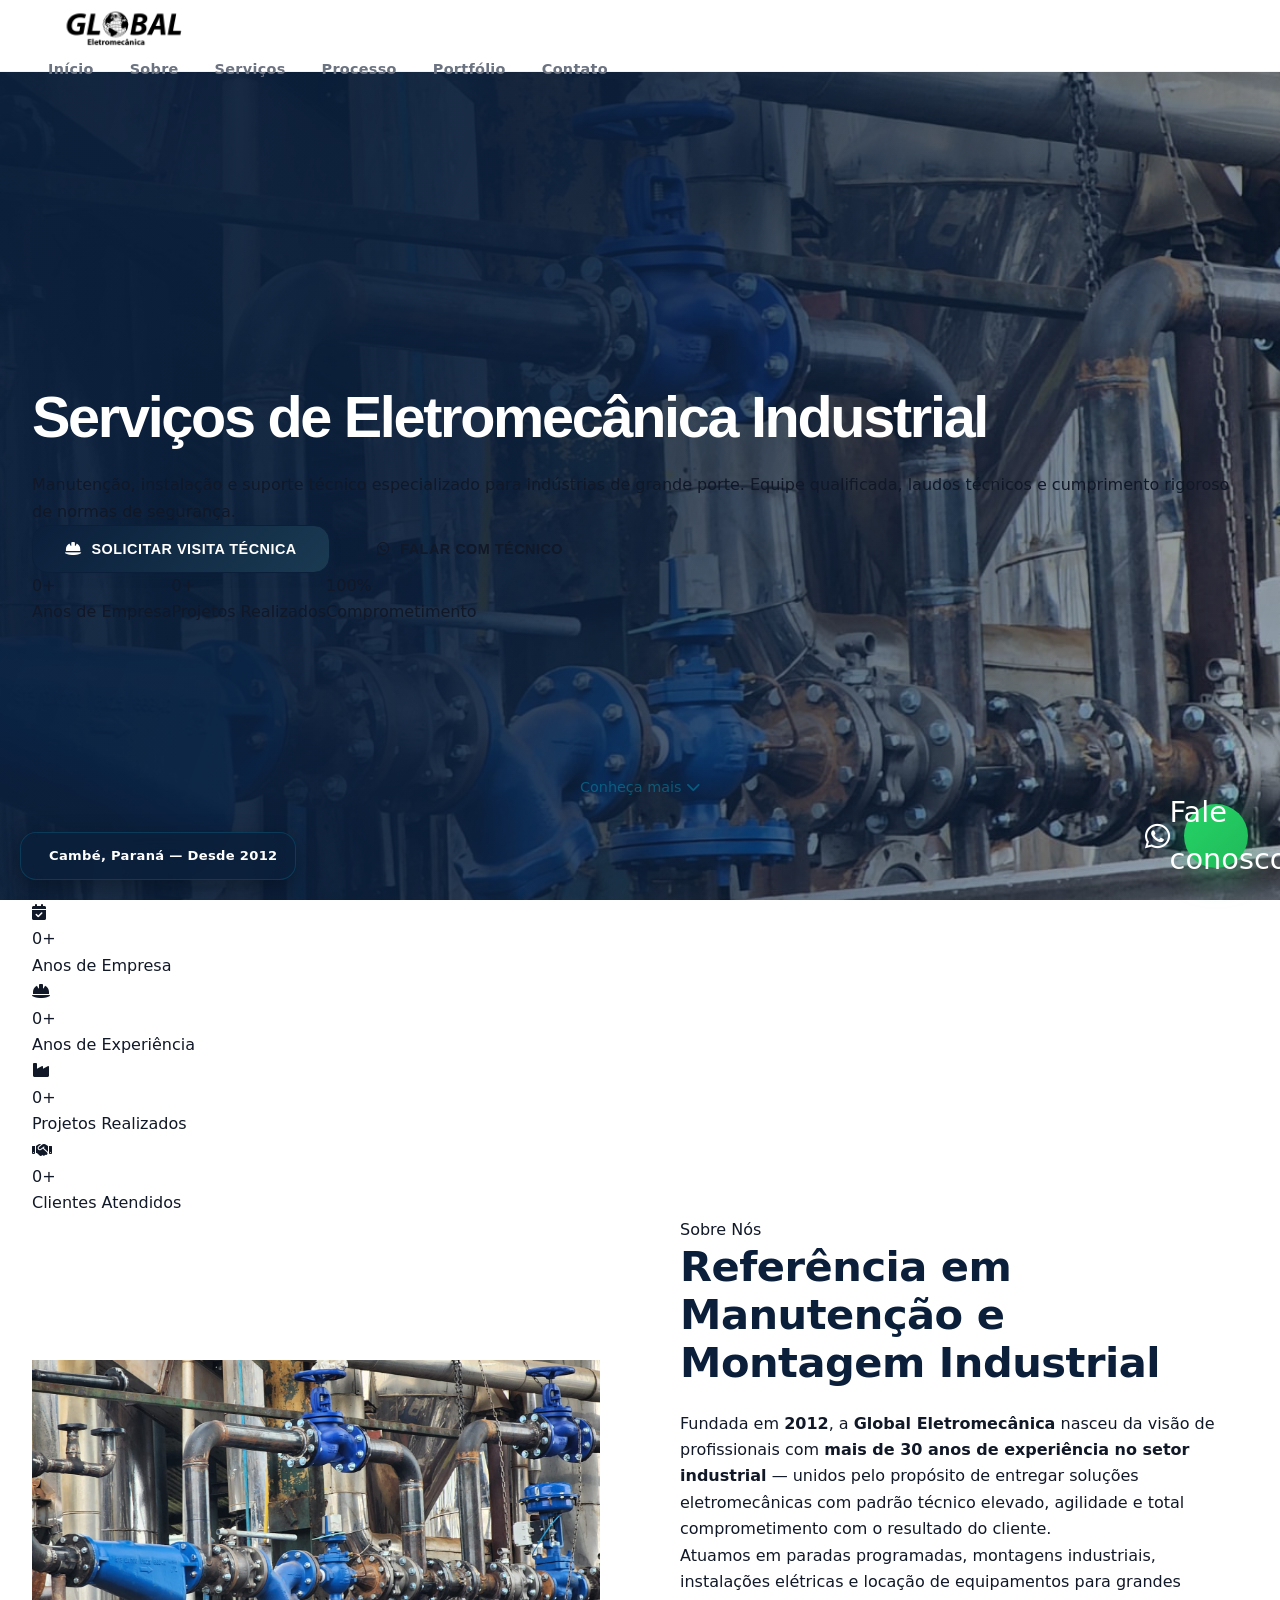
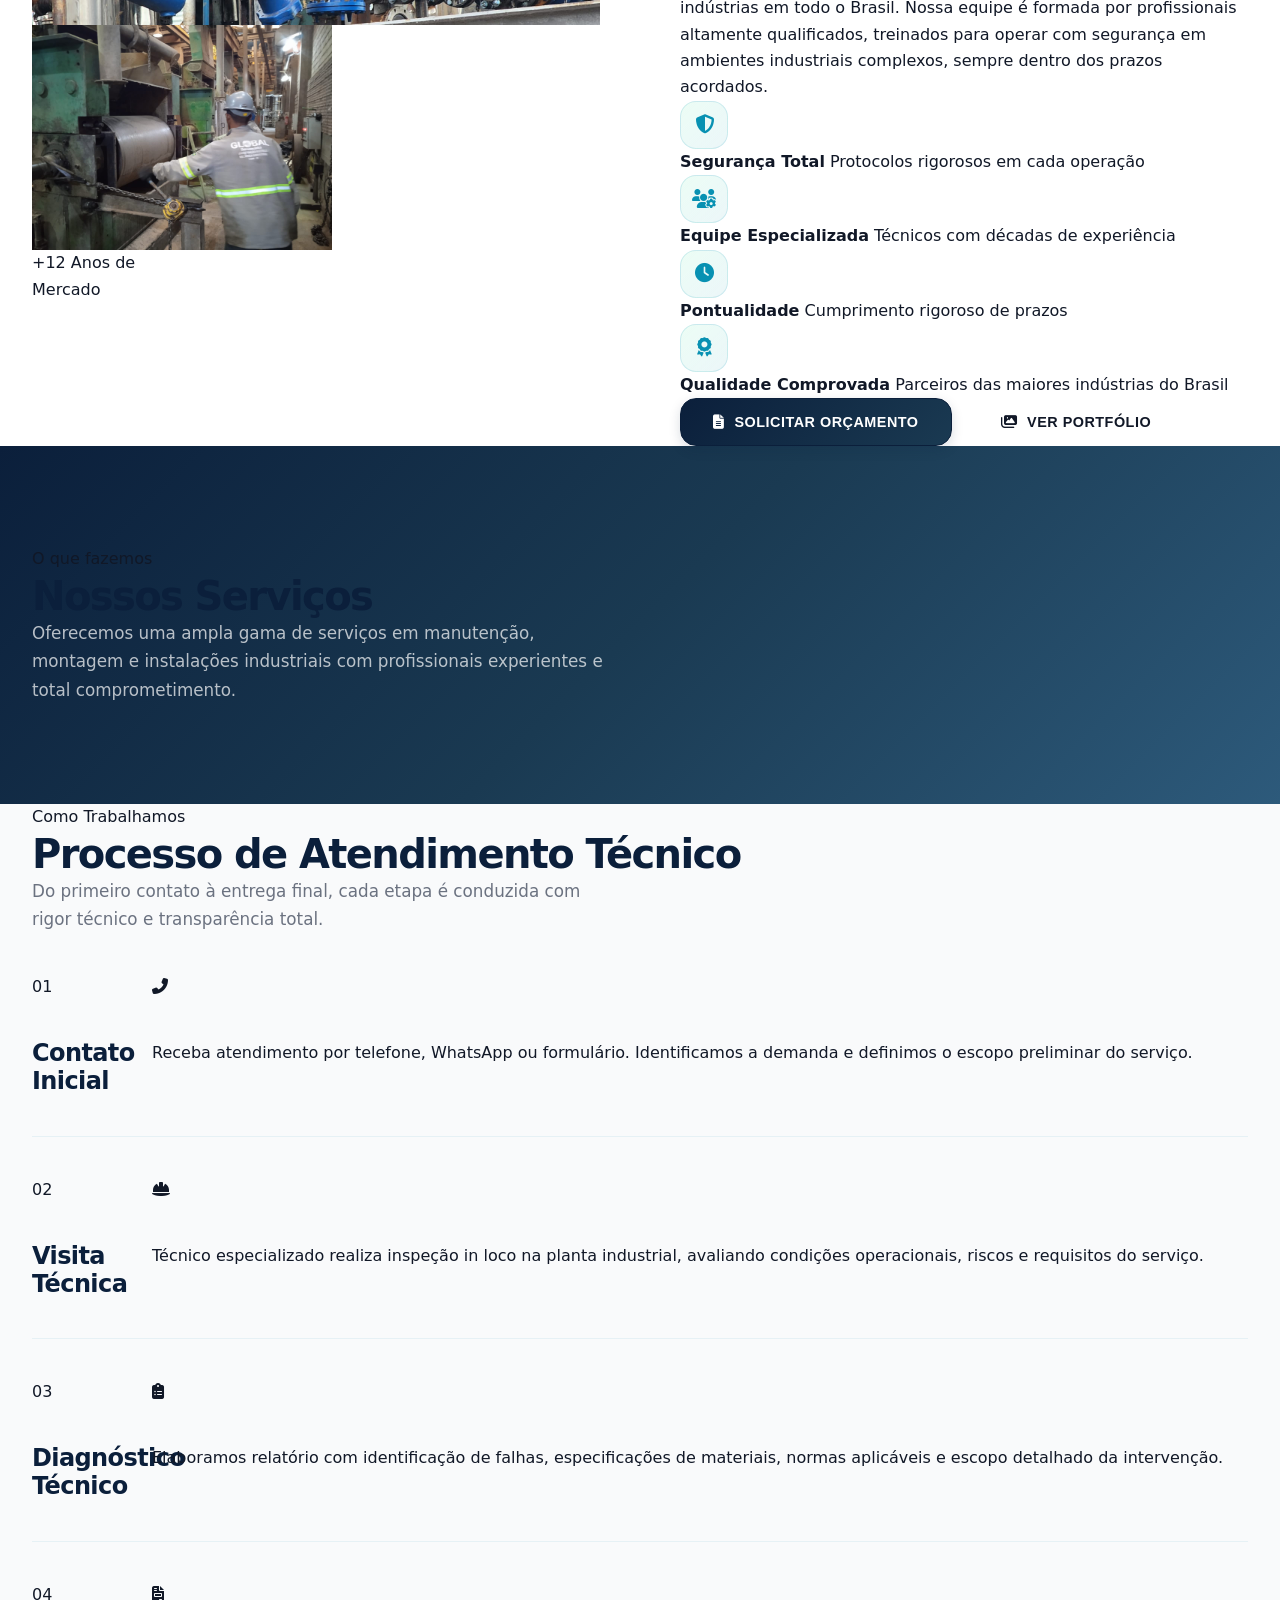
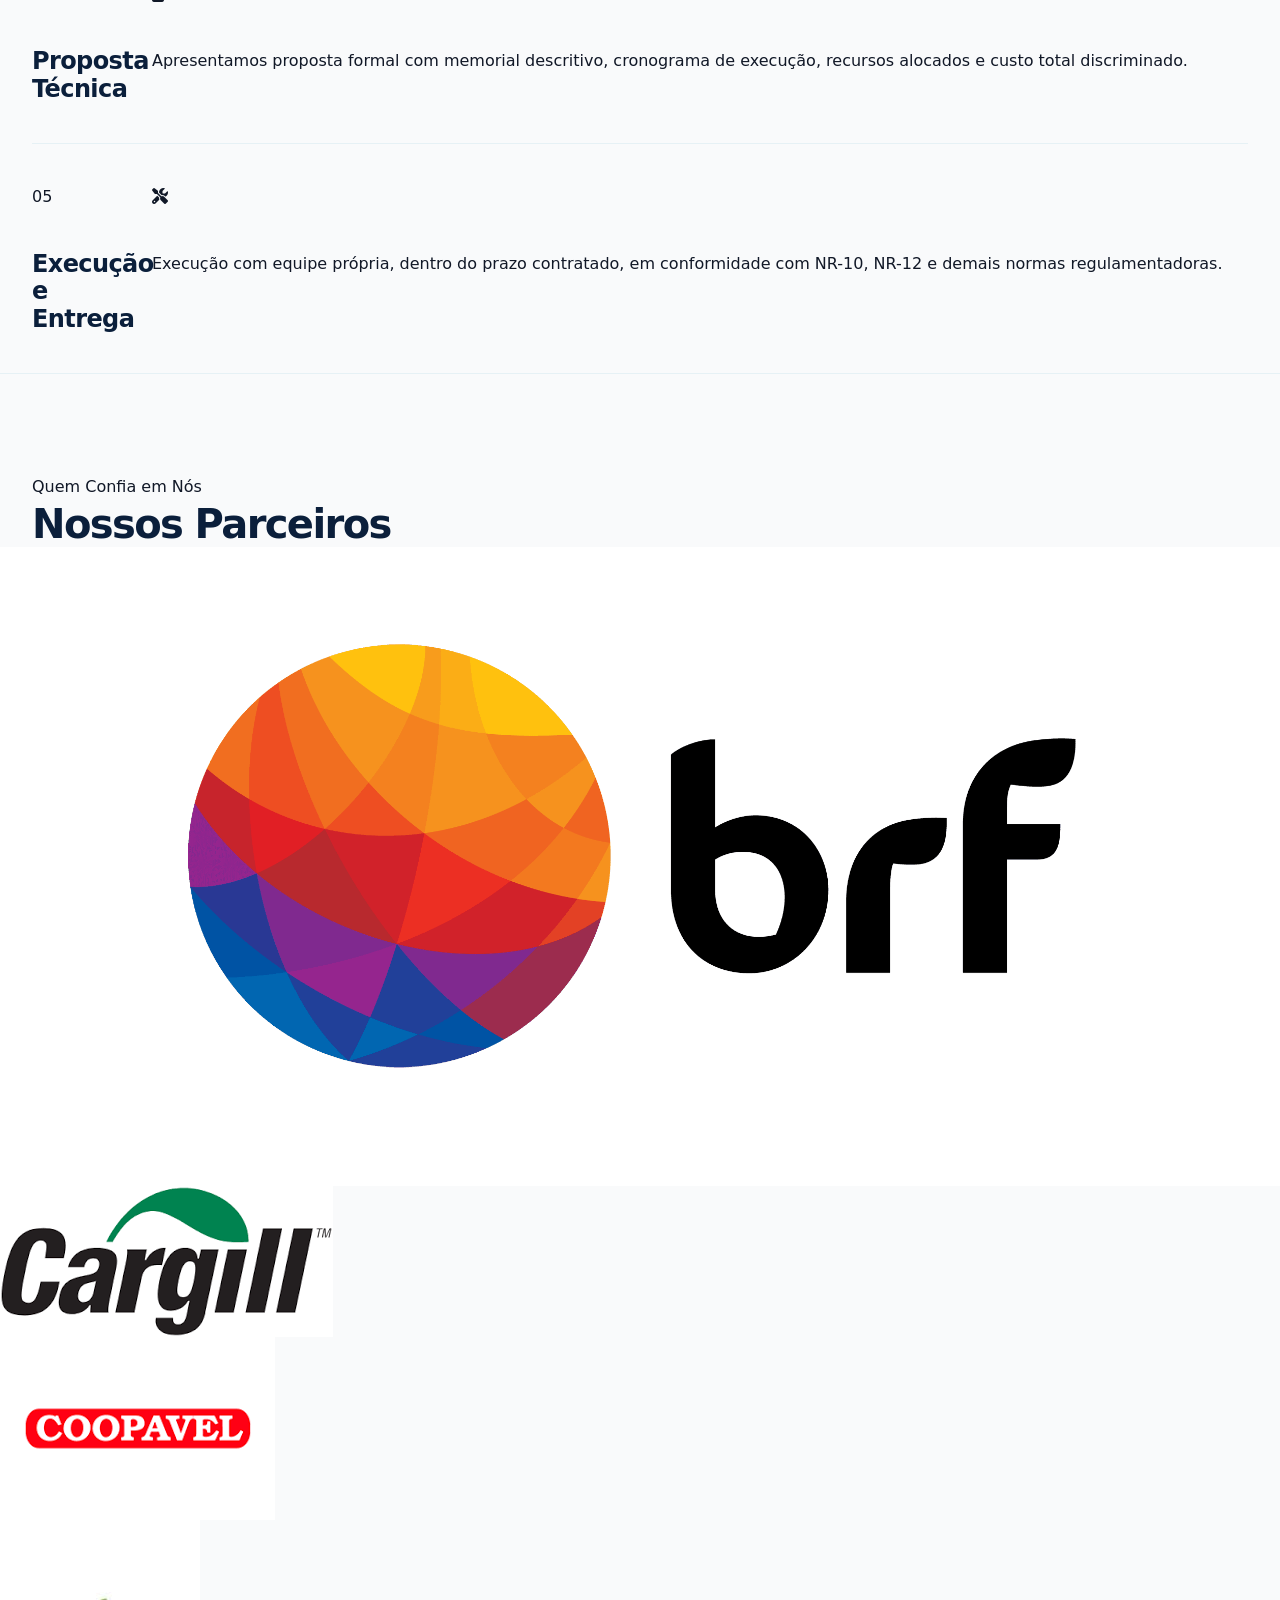
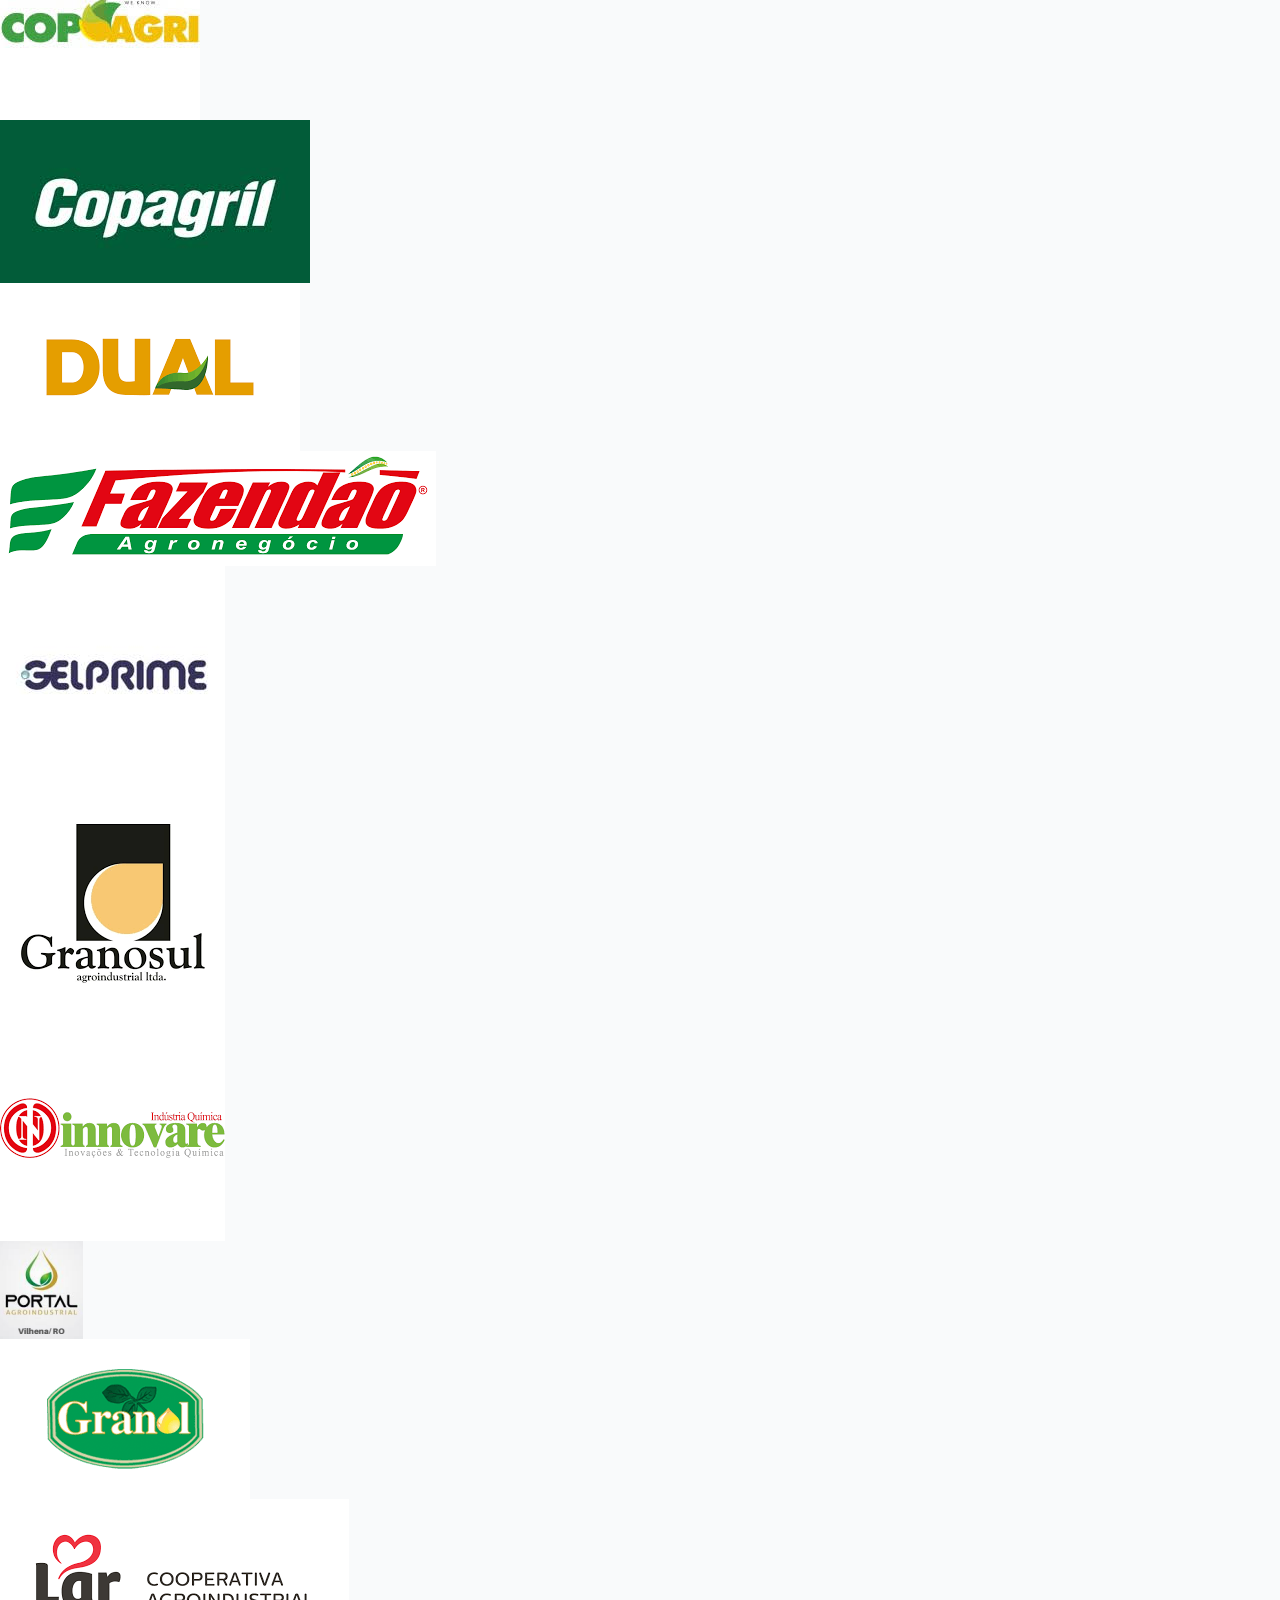
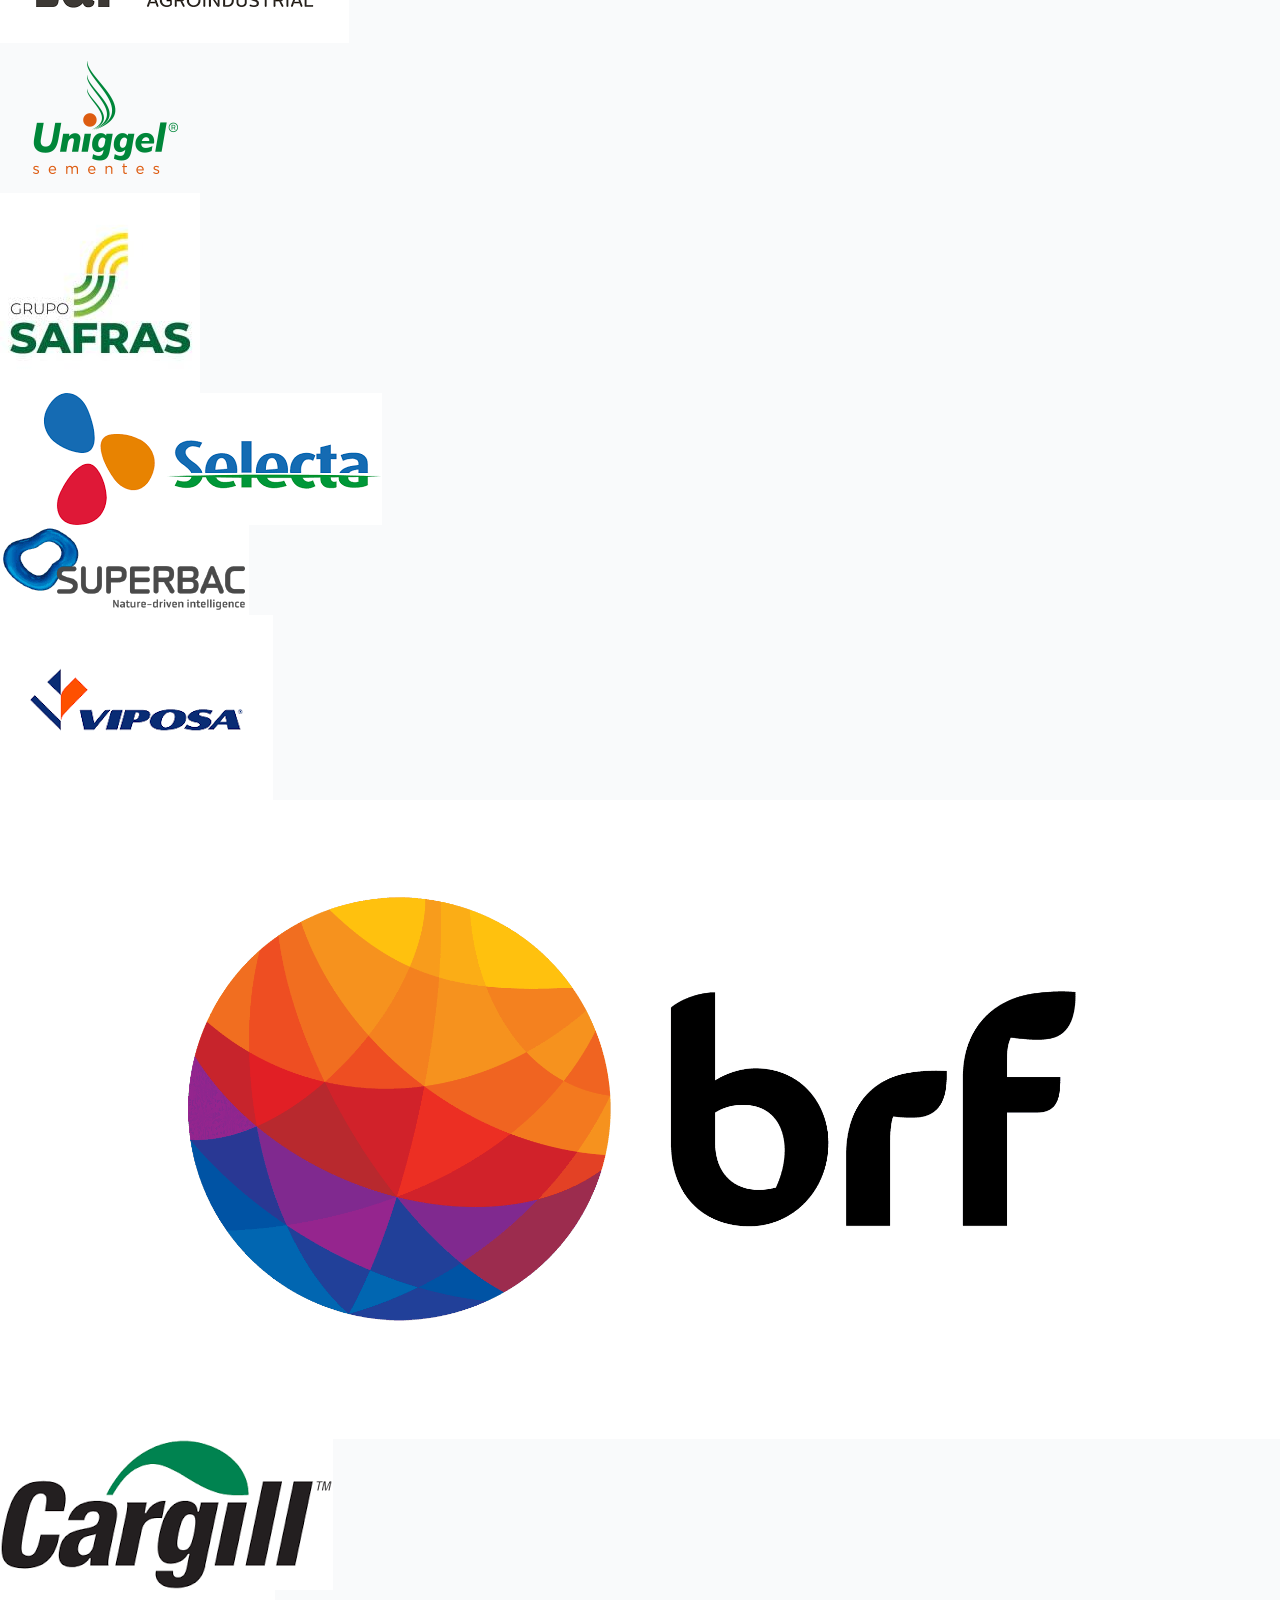
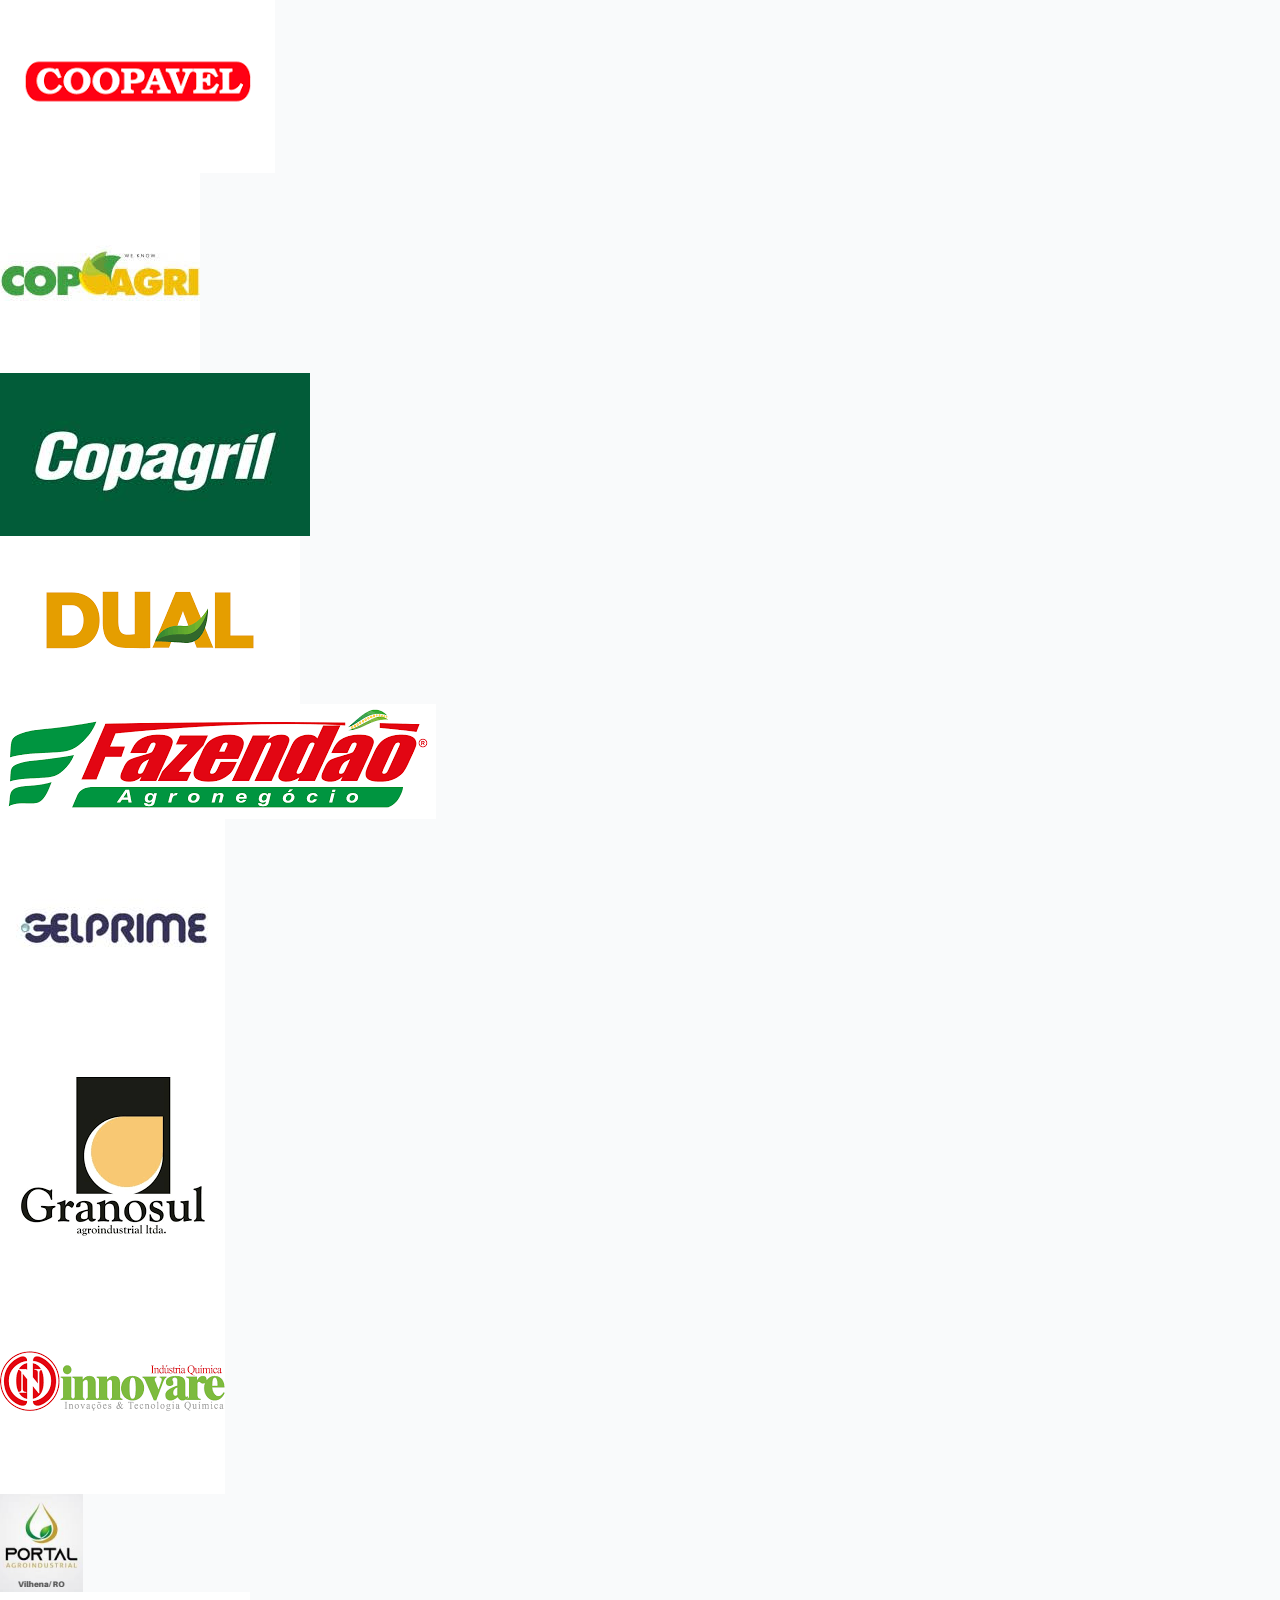
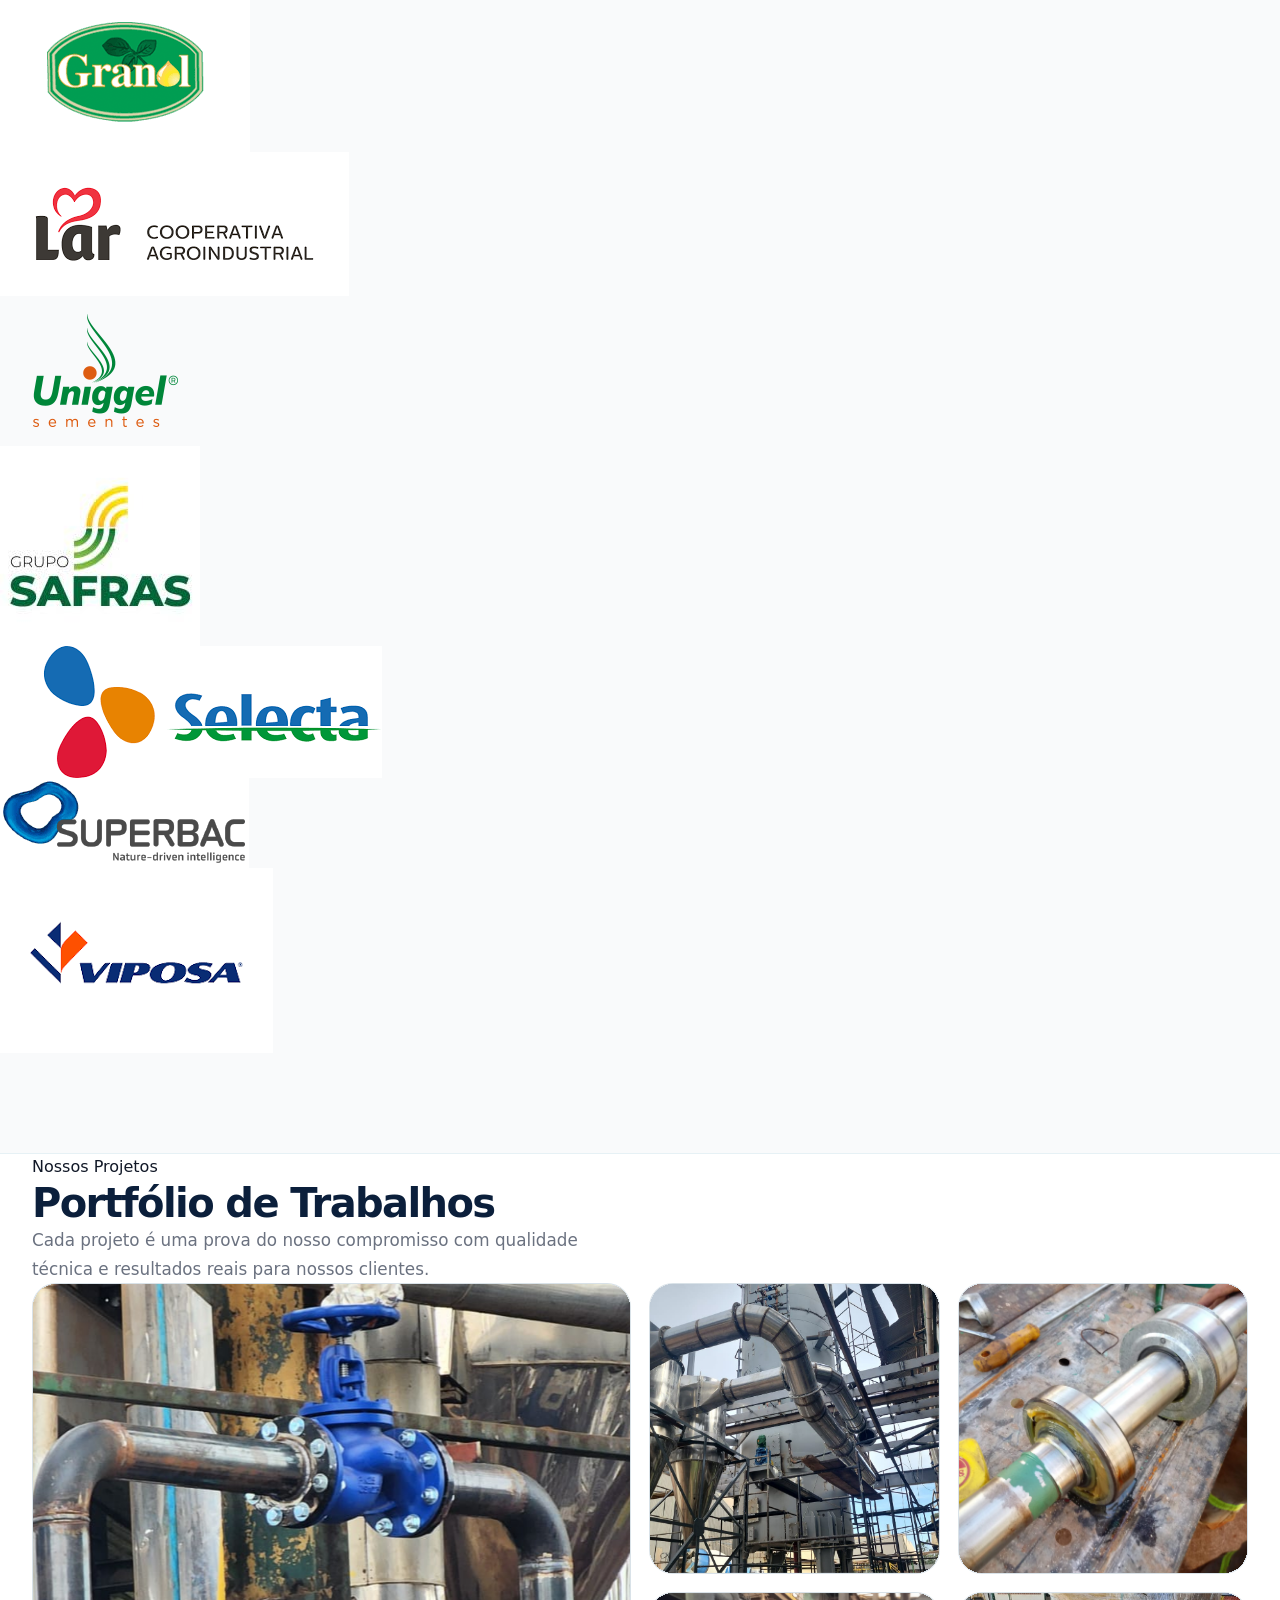
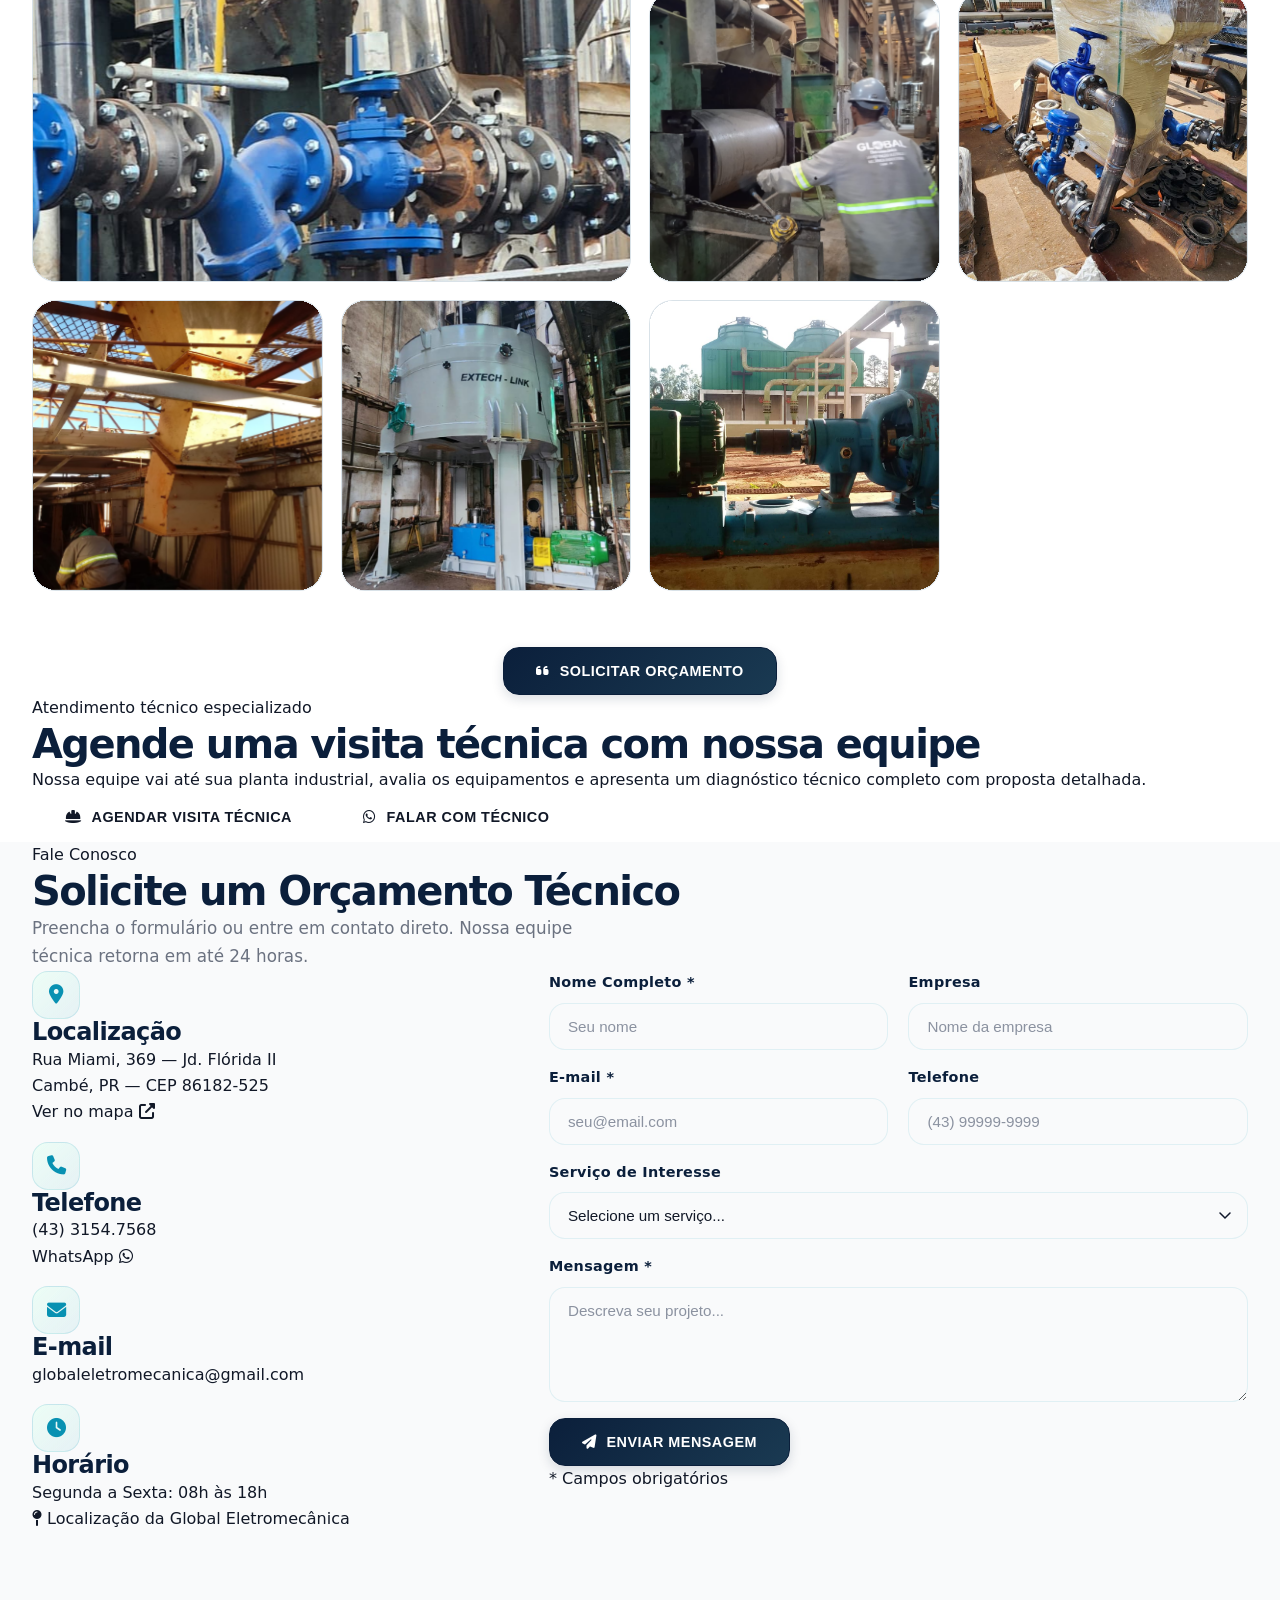
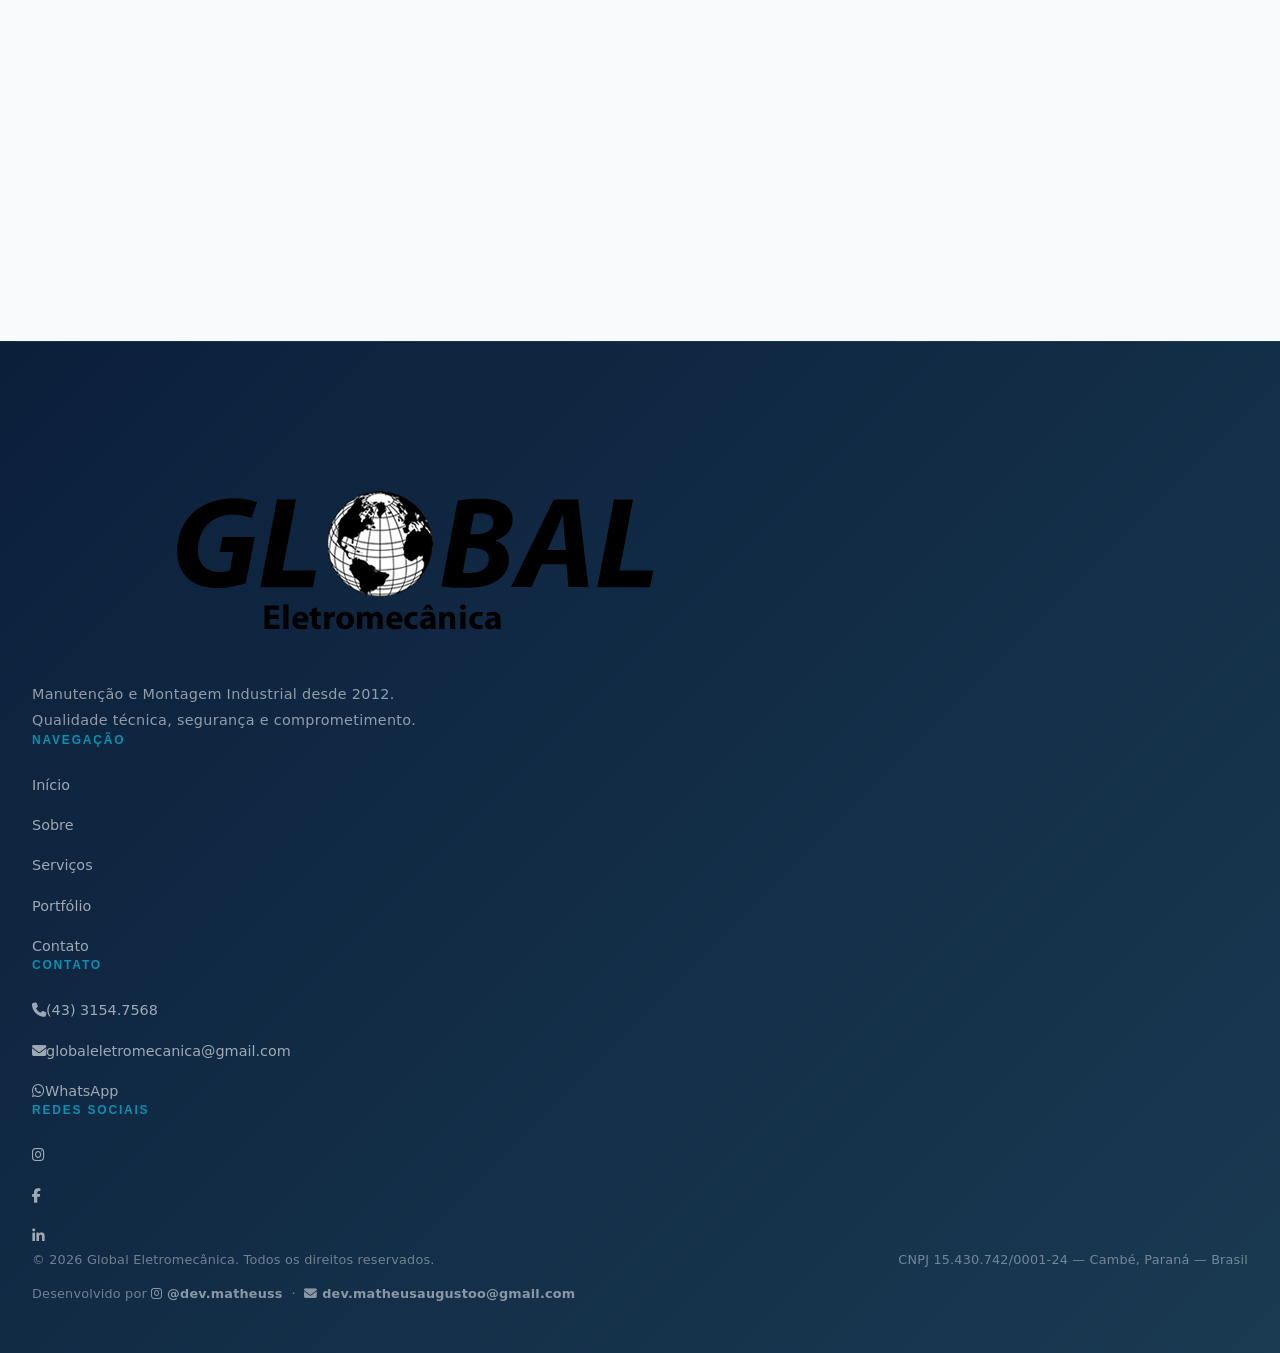
<file: GLOBAL ELETROMECANICA.HTML>
﻿<!DOCTYPE html>
<html lang="pt-BR">
<head>
    <meta charset="UTF-8">
    <meta name="viewport" content="width=device-width, initial-scale=1.0">
    <meta name="description" content="Global Eletromecânica — Manutenção industrial, montagem e instalações eletromecânicas em Cambé, PR. +12 anos de experiência, +100 projetos realizados. Solicite orçamento.">
    <meta name="keywords" content="manutenção industrial, montagem industrial, eletromecânica, instalações elétricas, caminhão munck, Cambé, Paraná, Global Eletromecânica">
    <meta name="author" content="Global Eletromecânica">
    <meta name="robots" content="index, follow">
    <meta name="theme-color" content="#0A2540">

    <!-- Open Graph -->
    <meta property="og:title" content="Global Eletromecânica — Manutenção e Montagem Industrial | Cambé, PR">
    <meta property="og:description" content="Soluções eletromecânicas industriais com +12 anos de experiência. Manutenção, montagem, instalações e locação de munck. Cambé, Paraná.">
    <meta property="og:type" content="website">
    <meta property="og:locale" content="pt_BR">
    <meta property="og:url" content="https://www.globaleletromecanica.com.br">
    <meta property="og:image" content="https://www.globaleletromecanica.com.br/LOGO GLOBAL ELETROMECANICA/Global Logo.png">
    <meta property="og:site_name" content="Global Eletromecânica">

    <!-- Twitter Card -->
    <meta name="twitter:card" content="summary_large_image">
    <meta name="twitter:title" content="Global Eletromecânica — Manutenção Industrial">
    <meta name="twitter:description" content="Soluções eletromecânicas industriais com +12 anos de experiência em Cambé, PR.">

    <!-- Canonical -->
    <link rel="canonical" href="https://www.globaleletromecanica.com.br">

    <!-- Favicon -->
    <link rel="icon" type="image/png" sizes="32x32" href="LOGO GLOBAL ELETROMECANICA/Globo.png">
    <link rel="apple-touch-icon" href="LOGO GLOBAL ELETROMECANICA/Globo.png">

    <!-- Preconnect para performance -->
    <link rel="preconnect" href="https://fonts.googleapis.com">
    <link rel="preconnect" href="https://fonts.gstatic.com" crossorigin>
    <link rel="preconnect" href="https://cdnjs.cloudflare.com">

    <!-- Fontes — display=swap evita FOIT -->
    <link href="https://fonts.googleapis.com/css2?family=Poppins:wght@400;500;600;700;800&family=Roboto:wght@400;500;700&display=swap" rel="stylesheet">

    <!-- Font Awesome -->
    <link rel="stylesheet" href="https://cdnjs.cloudflare.com/ajax/libs/font-awesome/6.4.0/css/all.min.css" media="print" onload="this.media='all'">
    <noscript><link rel="stylesheet" href="https://cdnjs.cloudflare.com/ajax/libs/font-awesome/6.4.0/css/all.min.css"></noscript>

    <link rel="stylesheet" href="style.css">

    <!-- Schema.org — SEO estruturado -->
    <script type="application/ld+json">
    {
      "@context": "https://schema.org",
      "@type": "LocalBusiness",
      "name": "Global Eletromecânica",
      "description": "Manutenção industrial, montagem e instalações eletromecânicas em Cambé, PR.",
      "url": "https://www.globaleletromecanica.com.br",
      "telephone": "+554331547568",
      "email": "globaleletromecanica@gmail.com",
      "foundingDate": "2012",
      "address": {
        "@type": "PostalAddress",
        "streetAddress": "Rua Miami, 369 — Jd. Flórida II",
        "addressLocality": "Cambé",
        "addressRegion": "PR",
        "postalCode": "86182-525",
        "addressCountry": "BR"
      },
      "geo": {
        "@type": "GeoCoordinates",
        "latitude": -23.272404,
        "longitude": -51.278723
      },
      "openingHours": "Mo-Fr 08:00-18:00",
      "sameAs": [
        "https://instagram.com",
        "https://facebook.com",
        "https://linkedin.com"
      ]
    }
    </script>
    <title>Global Eletromecânica — Manutenção e Montagem Industrial | Cambé, PR</title>
</head>
<body>
    <!-- Skip Link -->
    <a href="#main-content" class="skip-link">Pular para conteúdo principal</a>

    <!-- Header/Navbar -->
    <header class="header" id="header">
        <div class="container">
            <div class="header-content">
                <a href="#home" class="logo" aria-label="Global Eletromecânica">
                    <img src="LOGO GLOBAL ELETROMECANICA/Global Logo.png" alt="Global Eletromecânica" class="logo-img">
                </a>
                
                <nav class="nav" id="nav" aria-label="Navegação principal">
                    <ul class="nav-list">
                        <li><a href="#home" class="nav-link">Início</a></li>
                        <li><a href="#sobre" class="nav-link">Sobre</a></li>
                        <li><a href="#servicos" class="nav-link">Serviços</a></li>
                        <li><a href="#processo" class="nav-link">Processo</a></li>
                        <li><a href="#portfolio" class="nav-link">Portfólio</a></li>
                        <li><a href="#contato" class="nav-link nav-link-cta">Contato</a></li>
                    </ul>
                </nav>
                
                <button class="menu-toggle" id="menu-toggle" aria-label="Menu" aria-expanded="false">
                    <span></span>
                    <span></span>
                    <span></span>
                </button>
            </div>
        </div>
    </header>

    <main id="main-content">
        <!-- Hero Section -->
        <section id="home" class="hero">
            <div class="hero-bg">
                <div class="hero-slides" id="hero-slides">
                    <div class="hero-slide active" style="background-image: url('FOTOS SERVIÇO/WhatsApp Image 2026-04-18 at 14.58.07 (3).jpeg')"></div>
                    <div class="hero-slide" style="background-image: url('FOTOS SERVIÇO/WhatsApp Image 2026-04-18 at 14.58.07.jpeg')"></div>
                    <div class="hero-slide" style="background-image: url('FOTOS SERVIÇO/WhatsApp Image 2026-04-18 at 14.57.57.jpeg')"></div>
                    <div class="hero-slide" style="background-image: url('FOTOS SERVIÇO/WhatsApp Image 2026-04-18 at 15.21.56.jpeg')"></div>
                    <div class="hero-slide" style="background-image: url('FOTOS SERVIÇO/WhatsApp Image 2026-04-18 at 14.58.06.jpeg')"></div>
                </div>
                <div class="hero-overlay"></div>
                <div class="hero-dots" id="hero-dots"></div>
            </div>
            
            <div class="container">
                <div class="hero-content">
                    <div class="hero-badge" data-aos="fade-up">
                        <span class="badge-dot"></span>
                        Cambé, Paraná — Desde 2012
                    </div>
                    
                    <h1 class="hero-title" data-aos="fade-up" data-aos-delay="100">
                        Serviços de <span class="highlight">Eletromecânica Industrial</span>
                    </h1>

                    <div class="hero-title-line"></div>
                    
                    <p class="hero-subtitle" data-aos="fade-up" data-aos-delay="200">
                        Manutenção, instalação e suporte técnico especializado para indústrias de grande porte. Equipe qualificada, laudos técnicos e cumprimento rigoroso de normas de segurança.
                    </p>
                    
                    <div class="hero-actions" data-aos="fade-up" data-aos-delay="300">
                        <a href="#contato" class="btn btn-primary btn-hero-cta">
                            <i class="fas fa-hard-hat"></i>
                            Solicitar Visita Técnica
                        </a>
                        <a href="https://wa.me/554331547568?text=Olá! Gostaria de agendar uma visita técnica." target="_blank" rel="noopener noreferrer" class="btn btn-whatsapp-hero">
                            <i class="fab fa-whatsapp"></i>
                            Falar com Técnico
                        </a>
                    </div>

                    <div class="hero-stats" data-aos="fade-up" data-aos-delay="400">
                        <div class="stat">
                            <div class="stat-number"><span class="counter" data-target="12">0</span>+</div>
                            <div class="stat-label">Anos de Empresa</div>
                        </div>
                        <div class="stat-divider"></div>
                        <div class="stat">
                            <div class="stat-number"><span class="counter" data-target="100">0</span>+</div>
                            <div class="stat-label">Projetos Realizados</div>
                        </div>
                        <div class="stat-divider"></div>
                        <div class="stat">
                            <div class="stat-number">100<span class="stat-suffix">%</span></div>
                            <div class="stat-label">Comprometimento</div>
                        </div>
                    </div>

                    <!-- Scroll indicator -->
                    <div class="hero-scroll" data-aos="fade-up" data-aos-delay="500">
                        <a href="#sobre" class="hero-scroll-link" aria-label="Rolar para baixo">
                            <span class="hero-scroll-text">Conheça mais</span>
                            <span class="hero-scroll-icon"><i class="fas fa-chevron-down"></i></span>
                        </a>
                    </div>
                </div>
            </div>
        </section>

        <!-- Seção Stats / Prova Social -->
        <section class="stats-section" aria-label="Números da empresa">
            <div class="container">
                <div class="stats-grid">
                    <div class="stat-card">
                        <div class="stat-card-icon"><i class="fas fa-calendar-check"></i></div>
                        <div class="stat-card-number"><span class="counter" data-target="12">0</span>+</div>
                        <div class="stat-card-label">Anos de Empresa</div>
                    </div>
                    <div class="stat-card">
                        <div class="stat-card-icon"><i class="fas fa-hard-hat"></i></div>
                        <div class="stat-card-number"><span class="counter" data-target="30">0</span>+</div>
                        <div class="stat-card-label">Anos de Experiência</div>
                    </div>
                    <div class="stat-card">
                        <div class="stat-card-icon"><i class="fas fa-industry"></i></div>
                        <div class="stat-card-number"><span class="counter" data-target="100">0</span>+</div>
                        <div class="stat-card-label">Projetos Realizados</div>
                    </div>
                    <div class="stat-card">
                        <div class="stat-card-icon"><i class="fas fa-handshake"></i></div>
                        <div class="stat-card-number"><span class="counter" data-target="50">0</span>+</div>
                        <div class="stat-card-label">Clientes Atendidos</div>
                    </div>
                </div>
            </div>
        </section>

        <!-- Sobre Section -->
        <section id="sobre" class="sobre">
            <div class="container">
                <div class="sobre-grid">

                    <!-- Coluna de imagens — fotos reais do trabalho -->
                    <div class="sobre-visual" data-aos="fade-right">
                        <div class="sobre-img-stack">
                            <div class="sobre-img-main">
                                <img src="FOTOS SERVIÇO/WhatsApp Image 2026-04-18 at 14.58.07 (3).jpeg"
                                     alt="Equipe Global Eletromecânica realizando manutenção industrial"
                                     width="600" height="450" loading="lazy">
                            </div>
                            <div class="sobre-img-float">
                                <img src="FOTOS SERVIÇO/WhatsApp Image 2026-04-18 at 15.21.56.jpeg"
                                     alt="Instalações industriais realizadas pela Global Eletromecânica"
                                     width="300" height="225" loading="lazy">
                            </div>
                            <div class="sobre-badge">
                                <span class="sobre-badge-num">+12</span>
                                <span class="sobre-badge-txt">Anos de<br>Mercado</span>
                            </div>
                        </div>
                    </div>

                    <!-- Coluna de conteúdo -->
                    <div class="sobre-content" data-aos="fade-left">
                        <span class="section-label">Sobre Nós</span>
                        <h2 class="section-title">Referência em <span class="highlight">Manutenção e Montagem Industrial</span></h2>

                        <p class="intro-text">
                            Fundada em <strong>2012</strong>, a <strong>Global Eletromecânica</strong> nasceu da visão de profissionais com <strong>mais de 30 anos de experiência no setor industrial</strong> — unidos pelo propósito de entregar soluções eletromecânicas com padrão técnico elevado, agilidade e total comprometimento com o resultado do cliente.
                        </p>
                        <p>
                            Atuamos em paradas programadas, montagens industriais, instalações elétricas e locação de equipamentos para grandes indústrias em todo o Brasil. Nossa equipe é formada por profissionais altamente qualificados, treinados para operar com segurança em ambientes industriais complexos, sempre dentro dos prazos acordados.
                        </p>

                        <!-- Pilares da empresa -->
                        <div class="sobre-pilares">
                            <div class="pilar-item reveal">
                                <div class="pilar-icon"><i class="fas fa-shield-alt"></i></div>
                                <div class="pilar-text">
                                    <strong>Segurança Total</strong>
                                    <span>Protocolos rigorosos em cada operação</span>
                                </div>
                            </div>
                            <div class="pilar-item reveal" data-delay="100">
                                <div class="pilar-icon"><i class="fas fa-users-cog"></i></div>
                                <div class="pilar-text">
                                    <strong>Equipe Especializada</strong>
                                    <span>Técnicos com décadas de experiência</span>
                                </div>
                            </div>
                            <div class="pilar-item reveal" data-delay="200">
                                <div class="pilar-icon"><i class="fas fa-clock"></i></div>
                                <div class="pilar-text">
                                    <strong>Pontualidade</strong>
                                    <span>Cumprimento rigoroso de prazos</span>
                                </div>
                            </div>
                            <div class="pilar-item reveal" data-delay="300">
                                <div class="pilar-icon"><i class="fas fa-award"></i></div>
                                <div class="pilar-text">
                                    <strong>Qualidade Comprovada</strong>
                                    <span>Parceiros das maiores indústrias do Brasil</span>
                                </div>
                            </div>
                        </div>

                        <div class="sobre-actions">
                            <a href="#contato" class="btn btn-primary">
                                <i class="fas fa-file-alt"></i>
                                Solicitar Orçamento
                            </a>
                            <a href="#portfolio" class="btn btn-outline-dark">
                                <i class="fas fa-images"></i>
                                Ver portfólio
                            </a>
                        </div>
                    </div>

                </div>
            </div>
        </section>

        <!-- Serviços Section -->
        <section id="servicos" class="servicos">
            <div class="container">
                <div class="section-header" data-aos="fade-up">
                    <span class="section-label">O que fazemos</span>
                    <h2 class="section-title">Nossos <span class="highlight">Serviços</span></h2>
                    <p class="section-desc">Oferecemos uma ampla gama de serviços em manutenção, montagem e instalações industriais com profissionais experientes e total comprometimento.</p>
                </div>
                
                <div class="servicos-grid" id="servicos-grid">
                    <!-- Preenchido via JavaScript -->
                </div>
            </div>
        </section>

        <!-- Processo de Atendimento -->
        <section class="processo" id="processo" aria-label="Processo de atendimento técnico">
            <div class="container">
                <div class="section-header" data-aos="fade-up">
                    <span class="section-label">Como Trabalhamos</span>
                    <h2 class="section-title">Processo de <span class="highlight">Atendimento Técnico</span></h2>
                    <p class="section-desc">Do primeiro contato à entrega final, cada etapa é conduzida com rigor técnico e transparência total.</p>
                </div>

                <div class="processo-grid">
                    <div class="processo-item reveal" data-delay="0">
                        <div class="processo-step">01</div>
                        <div class="processo-icon"><i class="fas fa-phone-alt"></i></div>
                        <h3>Contato Inicial</h3>
                        <p>Receba atendimento por telefone, WhatsApp ou formulário. Identificamos a demanda e definimos o escopo preliminar do serviço.</p>
                    </div>
                    <div class="processo-connector" aria-hidden="true"></div>

                    <div class="processo-item reveal" data-delay="100">
                        <div class="processo-step">02</div>
                        <div class="processo-icon"><i class="fas fa-hard-hat"></i></div>
                        <h3>Visita Técnica</h3>
                        <p>Técnico especializado realiza inspeção in loco na planta industrial, avaliando condições operacionais, riscos e requisitos do serviço.</p>
                    </div>
                    <div class="processo-connector" aria-hidden="true"></div>

                    <div class="processo-item reveal" data-delay="200">
                        <div class="processo-step">03</div>
                        <div class="processo-icon"><i class="fas fa-clipboard-list"></i></div>
                        <h3>Diagnóstico Técnico</h3>
                        <p>Elaboramos relatório com identificação de falhas, especificações de materiais, normas aplicáveis e escopo detalhado da intervenção.</p>
                    </div>
                    <div class="processo-connector" aria-hidden="true"></div>

                    <div class="processo-item reveal" data-delay="300">
                        <div class="processo-step">04</div>
                        <div class="processo-icon"><i class="fas fa-file-invoice"></i></div>
                        <h3>Proposta Técnica</h3>
                        <p>Apresentamos proposta formal com memorial descritivo, cronograma de execução, recursos alocados e custo total discriminado.</p>
                    </div>
                    <div class="processo-connector" aria-hidden="true"></div>

                    <div class="processo-item reveal" data-delay="400">
                        <div class="processo-step">05</div>
                        <div class="processo-icon"><i class="fas fa-tools"></i></div>
                        <h3>Execução e Entrega</h3>
                        <p>Execução com equipe própria, dentro do prazo contratado, em conformidade com NR-10, NR-12 e demais normas regulamentadoras.</p>
                    </div>
                </div>
            </div>
        </section>

        <!-- Parceiros Section -->
        <section class="parceiros" aria-label="Empresas parceiras">
            <div class="container">
                <div class="section-header" data-aos="fade-up">
                    <span class="section-label">Quem Confia em Nós</span>
                    <h2 class="section-title">Nossos <span class="highlight">Parceiros</span></h2>
                </div>
            </div>

            <div class="parceiros-carousel" role="region" aria-label="Carrossel de parceiros">
                <div class="carousel-track" id="carousel-track">
                    <!-- Grupo 1 — todos os parceiros -->
                    <div class="parceiro-item"><img src="Parceiros/BRF-LOGO.png" alt="BRF" loading="lazy"></div>
                    <div class="parceiro-item"><img src="Parceiros/cargil-logo.png" alt="Cargill" loading="lazy"></div>
                    <div class="parceiro-item"><img src="Parceiros/coopavel-logo.png" alt="Coopavel" loading="lazy"></div>
                    <div class="parceiro-item"><img src="Parceiros/cop.agri-logo.jfif" alt="Cop.Agri" loading="lazy"></div>
                    <div class="parceiro-item"><img src="Parceiros/copagril-logo.jfif" alt="Copagril" loading="lazy"></div>
                    <div class="parceiro-item"><img src="Parceiros/dual-logo.png" alt="Dual" loading="lazy"></div>
                    <div class="parceiro-item"><img src="Parceiros/fazendao-agronegocio.png" alt="Fazendão Agronegócio" loading="lazy"></div>
                    <div class="parceiro-item"><img src="Parceiros/gelprime logo.jfif" alt="Gelprime" loading="lazy"></div>
                    <div class="parceiro-item"><img src="Parceiros/granosul-logo.png" alt="Granosul" loading="lazy"></div>
                    <div class="parceiro-item"><img src="Parceiros/innovare-logo.png" alt="Innovare" loading="lazy"></div>
                    <div class="parceiro-item"><img src="Parceiros/Logo - Portal.PNG" alt="Portal" loading="lazy"></div>
                    <div class="parceiro-item"><img src="Parceiros/logo-granol.png" alt="Granol" loading="lazy"></div>
                    <div class="parceiro-item"><img src="Parceiros/LOGO-LAR.png" alt="LAR Cooperativa" loading="lazy"></div>
                    <div class="parceiro-item"><img src="Parceiros/logo-unigel.png" alt="Unigel" loading="lazy"></div>
                    <div class="parceiro-item"><img src="Parceiros/safras-logo.jfif" alt="Safras" loading="lazy"></div>
                    <div class="parceiro-item"><img src="Parceiros/selecta-logo.png" alt="Selecta" loading="lazy"></div>
                    <div class="parceiro-item"><img src="Parceiros/superbac-logo.png" alt="Superbac" loading="lazy"></div>
                    <div class="parceiro-item"><img src="Parceiros/viposa-logo.png" alt="Viposa" loading="lazy"></div>
                    <!-- Grupo 2 — duplicado para loop infinito -->
                    <div class="parceiro-item"><img src="Parceiros/BRF-LOGO.png" alt="BRF" loading="lazy"></div>
                    <div class="parceiro-item"><img src="Parceiros/cargil-logo.png" alt="Cargill" loading="lazy"></div>
                    <div class="parceiro-item"><img src="Parceiros/coopavel-logo.png" alt="Coopavel" loading="lazy"></div>
                    <div class="parceiro-item"><img src="Parceiros/cop.agri-logo.jfif" alt="Cop.Agri" loading="lazy"></div>
                    <div class="parceiro-item"><img src="Parceiros/copagril-logo.jfif" alt="Copagril" loading="lazy"></div>
                    <div class="parceiro-item"><img src="Parceiros/dual-logo.png" alt="Dual" loading="lazy"></div>
                    <div class="parceiro-item"><img src="Parceiros/fazendao-agronegocio.png" alt="Fazendão Agronegócio" loading="lazy"></div>
                    <div class="parceiro-item"><img src="Parceiros/gelprime logo.jfif" alt="Gelprime" loading="lazy"></div>
                    <div class="parceiro-item"><img src="Parceiros/granosul-logo.png" alt="Granosul" loading="lazy"></div>
                    <div class="parceiro-item"><img src="Parceiros/innovare-logo.png" alt="Innovare" loading="lazy"></div>
                    <div class="parceiro-item"><img src="Parceiros/Logo - Portal.PNG" alt="Portal" loading="lazy"></div>
                    <div class="parceiro-item"><img src="Parceiros/logo-granol.png" alt="Granol" loading="lazy"></div>
                    <div class="parceiro-item"><img src="Parceiros/LOGO-LAR.png" alt="LAR Cooperativa" loading="lazy"></div>
                    <div class="parceiro-item"><img src="Parceiros/logo-unigel.png" alt="Unigel" loading="lazy"></div>
                    <div class="parceiro-item"><img src="Parceiros/safras-logo.jfif" alt="Safras" loading="lazy"></div>
                    <div class="parceiro-item"><img src="Parceiros/selecta-logo.png" alt="Selecta" loading="lazy"></div>
                    <div class="parceiro-item"><img src="Parceiros/superbac-logo.png" alt="Superbac" loading="lazy"></div>
                    <div class="parceiro-item"><img src="Parceiros/viposa-logo.png" alt="Viposa" loading="lazy"></div>
                </div>
            </div>
        </section>

        <!-- Portfolio Section -->
        <section id="portfolio" class="portfolio">
            <div class="container">
                <div class="section-header" data-aos="fade-up">
                    <span class="section-label">Nossos Projetos</span>
                    <h2 class="section-title">Portfólio de <span class="highlight">Trabalhos</span></h2>
                    <p class="section-desc">Cada projeto é uma prova do nosso compromisso com qualidade técnica e resultados reais para nossos clientes.</p>
                </div>
                
                <div class="portfolio-grid" id="portfolio-grid">
                    <!-- Preenchido via JavaScript -->
                </div>
                
                <div class="portfolio-cta" data-aos="fade-up">
                    <a href="#contato" class="btn btn-primary btn-lg">
                        <i class="fas fa-quote-left"></i>
                        Solicitar Orçamento
                    </a>
                </div>
            </div>
        </section>

        <!-- CTA Banner — Conversão -->
        <section class="cta-banner" aria-label="Agendar visita técnica">
            <div class="container">
                <div class="cta-banner-inner">
                    <div class="cta-banner-text">
                        <span class="cta-banner-label">Atendimento técnico especializado</span>
                        <h2 class="cta-banner-title">Agende uma <span class="highlight">visita técnica</span> com nossa equipe</h2>
                        <p>Nossa equipe vai até sua planta industrial, avalia os equipamentos e apresenta um diagnóstico técnico completo com proposta detalhada.</p>
                    </div>
                    <div class="cta-banner-actions">
                        <a href="#contato" class="btn cta-banner-btn-primary">
                            <i class="fas fa-hard-hat"></i>
                            Agendar Visita Técnica
                        </a>
                        <a href="https://wa.me/554331547568?text=Olá! Gostaria de agendar uma visita técnica." target="_blank" rel="noopener noreferrer" class="btn cta-banner-btn-wa">
                            <i class="fab fa-whatsapp"></i>
                            Falar com Técnico
                        </a>
                    </div>
                </div>
            </div>
        </section>

        <!-- Contato Section -->
        <section id="contato" class="contato">
            <div class="container">
                <div class="section-header" data-aos="fade-up">
                    <span class="section-label">Fale Conosco</span>
                    <h2 class="section-title">Solicite um <span class="highlight">Orçamento Técnico</span></h2>
                    <p class="section-desc">Preencha o formulário ou entre em contato direto. Nossa equipe técnica retorna em até 24 horas.</p>
                </div>
                
                <div class="contato-grid">
                    <div class="contato-info" data-aos="fade-right">
                        <div class="info-card">
                            <div class="info-icon">
                                <i class="fas fa-map-marker-alt"></i>
                            </div>
                            <div class="info-content">
                                <h3>Localização</h3>
                                <p>Rua Miami, 369 — Jd. Flórida II</p>
                                <p>Cambé, PR — CEP 86182-525</p>
                                <a href="https://maps.app.goo.gl/Hp3xqZ9upVqrJY6W6" target="_blank" rel="noopener noreferrer" class="info-link">
                                    Ver no mapa <i class="fas fa-external-link-alt"></i>
                                </a>
                            </div>
                        </div>
                        
                        <div class="info-card">
                            <div class="info-icon">
                                <i class="fas fa-phone"></i>
                            </div>
                            <div class="info-content">
                                <h3>Telefone</h3>
                                <p><a href="tel:+554331547568">(43) 3154.7568</a></p>
                                <p><a href="https://wa.me/554331547568" target="_blank" rel="noopener noreferrer" class="info-link">
                                    WhatsApp <i class="fab fa-whatsapp"></i>
                                </a></p>
                            </div>
                        </div>
                        
                        <div class="info-card">
                            <div class="info-icon">
                                <i class="fas fa-envelope"></i>
                            </div>
                            <div class="info-content">
                                <h3>E-mail</h3>
                                <p><a href="mailto:globaleletromecanica@gmail.com">globaleletromecanica@gmail.com</a></p>
                            </div>
                        </div>
                        
                        <div class="info-card">
                            <div class="info-icon">
                                <i class="fas fa-clock"></i>
                            </div>
                            <div class="info-content">
                                <h3>Horário</h3>
                                <p>Segunda a Sexta: 08h às 18h</p>
                            </div>
                        </div>
                    </div>
                    
                    <div class="contato-form" data-aos="fade-left">
                        <form id="contato-form" class="form">
                            <div class="form-row">
                                <div class="form-group">
                                    <label for="nome">Nome Completo *</label>
                                    <input type="text" id="nome" name="nome" placeholder="Seu nome" required>
                                </div>
                                <div class="form-group">
                                    <label for="empresa">Empresa</label>
                                    <input type="text" id="empresa" name="empresa" placeholder="Nome da empresa">
                                </div>
                            </div>
                            
                            <div class="form-row">
                                <div class="form-group">
                                    <label for="email">E-mail *</label>
                                    <input type="email" id="email" name="email" placeholder="seu@email.com" required>
                                </div>
                                <div class="form-group">
                                    <label for="telefone">Telefone</label>
                                    <input type="tel" id="telefone" name="telefone" placeholder="(43) 99999-9999">
                                </div>
                            </div>
                            
                            <div class="form-group">
                                <label for="servico">Serviço de Interesse</label>
                                <select id="servico" name="servico">
                                    <option value="">Selecione um serviço...</option>
                                    <option value="manutencao">Manutenção Industrial</option>
                                    <option value="montagem">Montagem Industrial</option>
                                    <option value="instalacoes">Instalações Eletromecânicas</option>
                                    <option value="munck">Locação de Caminhão Munck</option>
                                    <option value="outros">Outros</option>
                                </select>
                            </div>
                            
                            <div class="form-group">
                                <label for="mensagem">Mensagem *</label>
                                <textarea id="mensagem" name="mensagem" placeholder="Descreva seu projeto..." rows="5" required></textarea>
                            </div>
                            
                            <button type="submit" id="submit-btn" class="btn btn-primary btn-block">
                                <i class="fas fa-paper-plane"></i>
                                Enviar Mensagem
                            </button>
                            
                            <p class="form-note">* Campos obrigatórios</p>
                        </form>
                    </div>
                </div>
                
                <!-- Mapa -->
                <div class="mapa-container" data-aos="fade-up">
                    <div class="mapa-header">
                        <i class="fas fa-map-pin"></i>
                        <span>Localização da Global Eletromecânica</span>
                    </div>
                    <iframe src="https://www.google.com/maps/embed?pb=!1m18!1m12!1m3!1d3665.193870664542!2d-51.278722723892!3d-23.27240425104144!2m3!1f0!2f0!3f0!3m2!1i1024!2i768!4f13.1!3m3!1m2!1s0x94eb59e4f67a6359%3A0x55e5280f0e63e931!2sR.%20Miami%2C%20369%20-%20Jd%20Florida%20II%2C%20Camb%C3%A9%20-%20PR%2C%2086182-525!5e0!3m2!1spt-BR!2sbr!4v1776605906637!5m2!1spt-BR!2sbr" width="100%" height="400" style="border:0;" allowfullscreen="" loading="lazy" referrerpolicy="no-referrer-when-downgrade" title="Localização Global Eletromecânica"></iframe>
                </div>
            </div>
        </section>
    </main>

    <!-- Footer -->
    <footer class="footer">

        <!-- Fundo: logo da empresa em marca d'água + overlay de cor -->
        <div class="footer-bg" aria-hidden="true">
            <div class="footer-bg-logo"></div>
            <div class="footer-bg-overlay"></div>
        </div>

        <div class="container footer-inner">
            <div class="footer-content">

                <!-- Brand -->
                <div class="footer-brand">
                    <a href="#home" class="footer-logo-link" aria-label="Global Eletromecânica — Início">
                        <img
                            src="LOGO GLOBAL ELETROMECANICA/Global Logo.png"
                            alt="Global Eletromecânica"
                            class="footer-logo-img"
                        >
                    </a>
                    <span class="footer-brand-divider" aria-hidden="true"></span>
                    <p>Manutenção e Montagem Industrial desde 2012.<br>Qualidade técnica, segurança e comprometimento.</p>
                </div>

                <!-- Links -->
                <div class="footer-links">
                    <div class="footer-col">
                        <h4>Navegação</h4>
                        <ul>
                            <li><a href="#home">Início</a></li>
                            <li><a href="#sobre">Sobre</a></li>
                            <li><a href="#servicos">Serviços</a></li>
                            <li><a href="#portfolio">Portfólio</a></li>
                            <li><a href="#contato">Contato</a></li>
                        </ul>
                    </div>

                    <div class="footer-col">
                        <h4>Contato</h4>
                        <ul>
                            <li><a href="tel:+554331547568"><i class="fas fa-phone"></i>(43) 3154.7568</a></li>
                            <li><a href="mailto:globaleletromecanica@gmail.com"><i class="fas fa-envelope"></i>globaleletromecanica@gmail.com</a></li>
                            <li><a href="https://wa.me/554331547568" target="_blank" rel="noopener noreferrer"><i class="fab fa-whatsapp"></i>WhatsApp</a></li>
                        </ul>
                    </div>

                    <div class="footer-col">
                        <h4>Redes Sociais</h4>
       
                        <ul class="social-links">
                            <li><a href="https://instagram.com" target="_blank" rel="noopener noreferrer" aria-label="Instagram"><i class="fab fa-instagram"></i></a></li>
                            <li><a href="https://facebook.com" target="_blank" rel="noopener noreferrer" aria-label="Facebook"><i class="fab fa-facebook-f"></i></a></li>
                            <li><a href="https://linkedin.com" target="_blank" rel="noopener noreferrer" aria-label="LinkedIn"><i class="fab fa-linkedin-in"></i></a></li>
                        </ul>
                    </div>
                </div>
            </div>

            <div class="footer-bottom">
                <p>&copy; 2026 Global Eletromecânica. Todos os direitos reservados.</p>
                <p>CNPJ 15.430.742/0001-24 — Cambé, Paraná — Brasil</p>
                <p class="footer-dev">
                    Desenvolvido por
                    <a href="https://instagram.com/dev.matheuss" target="_blank" rel="noopener noreferrer">
                        <i class="fab fa-instagram"></i> @dev.matheuss
                    </a>
                    &nbsp;·&nbsp;
                    <a href="mailto:dev.matheusaugustoo@gmail.com">
                        <i class="fas fa-envelope"></i> dev.matheusaugustoo@gmail.com
                    </a>
                </p>
            </div>
        </div>
    </footer>

    <!-- WhatsApp Flutuante -->
    <a href="https://wa.me/554331547568" target="_blank" rel="noopener noreferrer" class="whatsapp-float" aria-label="Fale conosco pelo WhatsApp">
        <i class="fab fa-whatsapp"></i>
        <span class="whatsapp-label">Fale conosco</span>
    </a>

    <!-- Scroll to Top -->
    <button class="scroll-top" id="scroll-top" aria-label="Voltar ao topo">
        <i class="fas fa-arrow-up"></i>
    </button>

    <script src="script.js"></script>
</body>
</html>
</file>
<file: style.css>
﻿/* ============================================================
   GLOBAL ELETROMECÂNICA — style.css
   Design premium humanizado · Sora + Inter
   ============================================================ */

/* ============================================================
   1. TOKENS — PROFESSIONAL INDUSTRIAL PALETTE
   ============================================================ */
:root {
  /* Primary Colors — Deep Industrial Blue */
  --primary:     #0B1F3B;
  --primary-mid: #1A3A52;
  --primary-light: #2D5A7B;
  
  /* Accent — Modern Industrial Teal/Cyan */
  --accent:      #0891B2;
  --accent-dark: #0E7490;
  --accent-light: #06B6D4;
  --accent-soft: #ECFDF5;
  --accent-glow: rgba(8,145,178,.12);

  /* Secondary — Professional Steel Gray */
  --secondary:   #1F2937;
  --secondary-light: #374151;
  --secondary-dark: #111827;

  /* Neutrals — Clean & Professional */
  --white:    #FFFFFF;
  --off:      #F9FAFB;
  --off-2:    #F3F4F6;
  --gray-100: #E5E7EB;
  --gray-200: #D1D5DB;
  --gray-300: #B4B9C4;
  --gray-400: #8B92A0;
  --gray-500: #6B7280;
  --gray-600: #4B5563;
  --gray-800: #1F2937;
  --text:     #111827;

  /* Status Colors */
  --success:  #10B981;
  --warning:  #F59E0B;
  --error:    #EF4444;

  /* Spacing & Sizing */
  --radius-xs: 4px;
  --radius-sm: 8px;
  --radius:    12px;
  --radius-lg: 16px;
  --radius-xl: 24px;

  /* Shadows — Professional Depth */
  --shadow-xs: 0 1px 2px rgba(17,24,39,.03);
  --shadow-sm: 0 2px 4px rgba(17,24,39,.05);
  --shadow:    0 4px 12px rgba(17,24,39,.08);
  --shadow-lg: 0 12px 24px rgba(17,24,39,.1);
  --shadow-xl: 0 20px 40px rgba(17,24,39,.12);

  /* Animation */
  --ease:   cubic-bezier(.4,0,.2,1);
  --dur:    .2s;
  --dur-md: .3s;

  /* Layout */
  --hh:  72px;
  --max: 1320px;
}

/* ============================================================
   2. RESET
   ============================================================ */
*, *::before, *::after { box-sizing: border-box; margin: 0; padding: 0; }

html {
  scroll-behavior: smooth;
  -webkit-font-smoothing: antialiased;
  -moz-osx-font-smoothing: grayscale;
  text-rendering: optimizeLegibility;
}

body {
  font-family: 'Inter', system-ui, sans-serif;
  font-size: 1rem;
  line-height: 1.65;
  color: var(--text);
  background: var(--white);
  overflow-x: hidden;
}

img    { display: block; max-width: 100%; height: auto; }
a      { color: inherit; text-decoration: none; }
ul     { list-style: none; }
button { font-family: inherit; cursor: pointer; border: none; background: none; }

h1, h2, h3, h4 {
  font-family: 'Sora', system-ui, sans-serif;
  line-height: 1.15;
  color: var(--primary);
  letter-spacing: -.02em;
  font-weight: 700;
}

h1 { font-size: clamp(2.2rem, 5vw, 3.5rem); font-weight: 900; letter-spacing: -.05em; color: var(--primary); }
h2 { font-size: clamp(1.75rem, 4vw, 2.5rem); font-weight: 900; letter-spacing: -.04em; color: var(--primary); }
h3 { font-size: clamp(1.25rem, 2.5vw, 1.5rem); font-weight: 800; letter-spacing: -.025em; color: var(--primary); }
h4 { font-size: 1.1rem; font-weight: 800; letter-spacing: -.01em; color: var(--primary); }

/* Ancoragem correta com header sticky */
section[id] { scroll-margin-top: var(--hh); }

/* ============================================================
   3. UTILITÁRIOS
   ============================================================ */
.container {
  max-width: var(--max);
  margin: 0 auto;
  padding: 0 32px;
}

.section { padding: 100px 0; }

@media (max-width: 1024px) { .section { padding: 80px 0; } }
@media (max-width: 768px) { .section { padding: 60px 0; } }
@media (max-width: 480px) { .section { padding: 48px 0; } }

.eyebrow {
  display: inline-flex;
  align-items: center;
  gap: 8px;
  font-size: .75rem;
  font-weight: 800;
  letter-spacing: .15em;
  text-transform: uppercase;
  color: var(--accent);
  margin-bottom: 16px;
}

.eyebrow::before {
  content: '';
  display: block;
  width: 20px;
  height: 2.5px;
  background: var(--accent);
  border-radius: 2px;
  flex-shrink: 0;
}

.section-head { margin-bottom: 64px; }

.section-head h2 {
  font-size: clamp(1.85rem, 3.5vw, 2.6rem);
  font-weight: 800;
  color: var(--primary);
  margin-bottom: 16px;
  line-height: 1.15;
  letter-spacing: -.03em;
}

.section-desc {
  font-size: 1.05rem;
  color: var(--gray-500);
  max-width: 580px;
  line-height: 1.7;
  font-weight: 500;
}

.text-center { text-align: center; }
.text-center .eyebrow { justify-content: center; }
.text-center .section-desc { margin-left: auto; margin-right: auto; }

.skip-link {
  position: absolute;
  top: -100%;
  left: 16px;
  background: var(--accent);
  color: var(--white);
  padding: 8px 16px;
  border-radius: var(--radius-sm);
  font-size: .875rem;
  font-weight: 600;
  z-index: 9999;
  transition: top var(--dur) var(--ease);
}
.skip-link:focus { top: 8px; }

/* ============================================================
   4. BOTÕES — PROFESSIONAL INDUSTRIAL
   ============================================================ */
.btn {
  display: inline-flex;
  align-items: center;
  justify-content: center;
  gap: 10px;
  font-family: 'Inter', sans-serif;
  font-size: .9rem;
  font-weight: 700;
  padding: 14px 32px;
  min-height: 48px;
  border-radius: var(--radius-lg);
  border: 1.5px solid transparent;
  transition: all var(--dur-md) var(--ease);
  white-space: nowrap;
  cursor: pointer;
  letter-spacing: .5px;
  line-height: 1;
  text-transform: uppercase;
}

.btn:active { transform: scale(.96); }

.btn-primary {
  background: linear-gradient(135deg, #0B1F3B 0%, #1A3A52 100%);
  color: var(--white);
  border-color: #0B1F3B;
  box-shadow: 0 4px 12px rgba(11,31,59,.15);
  font-weight: 800;
  transition: all var(--dur-md) var(--ease);
}
.btn-primary:hover {
  background: linear-gradient(135deg, #1A3A52 0%, #2D5A7B 100%);
  border-color: #1A3A52;
  box-shadow: 0 8px 20px rgba(11,31,59,.2);
}

.btn-outline {
  background: transparent;
  color: var(--primary);
  border-color: var(--primary);
  transition: all var(--dur-md) var(--ease);
}
.btn-outline:hover {
  background: var(--primary);
  color: var(--white);
  border-color: var(--primary);
  box-shadow: 0 6px 16px rgba(17,24,39,.12);
}

.btn-light {
  background: var(--white);
  color: var(--primary);
  border-color: var(--white);
  font-weight: 800;
  transition: all var(--dur-md) var(--ease);
}
.btn-light:hover {
  background: var(--off);
  box-shadow: 0 4px 12px rgba(17,24,39,.08);
}

.btn-ghost {
  background: rgba(255,255,255,.12);
  color: var(--white);
  border-color: rgba(255,255,255,.35);
  transition: all var(--dur-md) var(--ease);
}
.btn-ghost:hover {
  background: rgba(255,255,255,.16);
  border-color: rgba(255,255,255,.5);
  box-shadow: 0 6px 16px rgba(0,0,0,.15);
}

.btn-ghost-light {
  background: transparent;
  color: var(--white);
  border-color: rgba(255,255,255,.4);
  transition: all var(--dur-md) var(--ease);
}
.btn-ghost-light:hover {
  background: rgba(255,255,255,.08);
  border-color: rgba(255,255,255,.6);
  box-shadow: 0 6px 16px rgba(0,0,0,.15);
}

.btn-full { width: 100%; justify-content: center; }

/* ============================================================
   5. HEADER — PROFESSIONAL STICKY
   ============================================================ */
.header {
  position: sticky;
  top: 0;
  z-index: 900;
  height: var(--hh);
  background: rgba(255,255,255,.98);
  backdrop-filter: blur(16px) saturate(200%);
  -webkit-backdrop-filter: blur(16px) saturate(200%);
  border-bottom: 1px solid rgba(8,145,178,.08);
  transition: box-shadow var(--dur-md) var(--ease), background var(--dur-md) var(--ease);
  overflow: visible;
}

.header.scrolled { 
  box-shadow: 0 4px 20px rgba(17,24,39,.12);
  background: rgba(255,255,255,.99);
}

.header-inner {
  display: flex;
  align-items: center;
  justify-content: space-between;
  height: var(--hh);
  gap: 32px;
  position: relative;
}

.logo { display: flex; align-items: center; flex-shrink: 0; }
.logo-img { height: 48px; width: auto; object-fit: contain; }

.nav { display: flex; align-items: center; }

.nav-list {
  display: flex;
  align-items: center;
  gap: 4px;
}

.nav-link {
  font-size: .9rem;
  font-weight: 600;
  color: var(--gray-500);
  padding: 10px 16px;
  border-radius: var(--radius-lg);
  transition: color var(--dur) var(--ease), background var(--dur) var(--ease);
  display: block;
  letter-spacing: .3px;
}
.nav-link:hover { color: var(--primary); background: rgba(8,145,178,.08); }
.nav-link.active { color: var(--accent); font-weight: 800; background: rgba(8,145,178,.12); }

.nav-cta {
  background: linear-gradient(135deg, #0B1F3B 0%, #1A3A52 100%);
  color: var(--white) !important;
  padding: 12px 24px;
  border-radius: var(--radius-lg);
  font-weight: 800;
  margin-left: 16px;
  transition: all var(--dur-md) var(--ease);
  box-shadow: 0 6px 16px rgba(11,31,59,.2);
  text-transform: uppercase;
  font-size: .85rem;
  letter-spacing: .5px;
}
.nav-cta:hover {
  background: linear-gradient(135deg, #1A3A52 0%, #2D5A7B 100%);
  box-shadow: 0 12px 28px rgba(11,31,59,.3);
  transform: translateY(-2px);
}

.hamburger {
  display: none;
  flex-direction: column;
  justify-content: center;
  align-items: center;
  gap: 5px;
  width: 44px;
  height: 44px;
  padding: 8px;
  border-radius: var(--radius-lg);
  flex-shrink: 0;
  background: none;
  border: none;
  cursor: pointer;
}
.hamburger span {
  display: block;
  width: 24px;
  height: 2.5px;
  background: var(--primary);
  border-radius: 2px;
  transition: transform var(--dur-md) var(--ease), opacity var(--dur-md) var(--ease);
  pointer-events: none;
}
.hamburger.open span:nth-child(1) { transform: translateY(8px) rotate(45deg); }
.hamburger.open span:nth-child(2) { opacity: 0; }
.hamburger.open span:nth-child(3) { transform: translateY(-8px) rotate(-45deg); }

/* ============================================================
   6. HERO — PREMIUM SPLIT LAYOUT + SLIDESHOW
   ============================================================ */
.hero {
  position: relative;
  min-height: calc(100svh - var(--hh));
  display: flex;
  flex-direction: column;
  overflow: hidden;
  background: var(--primary);
}

/* ── Slideshow de fundo ── */
.hero-slides {
  position: absolute;
  inset: 0;
  z-index: 0;
}

.hero-slide {
  position: absolute;
  inset: 0;
  background-size: cover;
  background-position: center 35%;
  opacity: 0;
  transition: opacity 1.2s ease;
  transform: scale(1.04);
  animation: none;
}

.hero-slide.active {
  opacity: 1;
  animation: hero-ken-burns 8s ease-out forwards;
}

@keyframes hero-ken-burns {
  from { transform: scale(1.04); }
  to   { transform: scale(1); }
}

.hero-overlay {
  position: absolute;
  inset: 0;
  background:
    linear-gradient(
      110deg,
      rgba(11,31,59,.97) 0%,
      rgba(11,31,59,.92) 40%,
      rgba(11,31,59,.65) 65%,
      rgba(11,31,59,.3) 100%
    );
}

/* Linha teal no topo */
.hero-topline {
  position: absolute;
  top: 0; left: 0; right: 0;
  height: 3px;
  background: linear-gradient(90deg, var(--accent) 0%, rgba(8,145,178,.2) 70%, transparent 100%);
  z-index: 3;
}

/* ── Layout split ── */
.hero .container {
  position: relative;
  z-index: 2;
  flex: 1;
  display: flex;
  align-items: center;
  padding-top: 80px;
  padding-bottom: 40px;
}

.hero-layout {
  display: grid;
  grid-template-columns: 1fr 1fr;
  gap: 64px;
  align-items: center;
  width: 100%;
}

/* ── Coluna esquerda ── */
.hero-body {
  display: flex;
  flex-direction: column;
  gap: 0;
}

/* Animações de entrada */
.hero-tag,
.hero-title,
.hero-desc,
.hero-actions {
  opacity: 0;
  transform: translateY(28px);
  animation: hero-fade-up .7s var(--ease) forwards;
}

.hero-tag     { animation-delay: .1s; }
.hero-title   { animation-delay: .25s; }
.hero-desc    { animation-delay: .4s; }
.hero-actions { animation-delay: .55s; }

@keyframes hero-fade-up {
  to { opacity: 1; transform: translateY(0); }
}

/* Tag de localização */
.hero-tag {
  display: inline-flex;
  align-items: center;
  gap: 10px;
  background: rgba(8,145,178,.12);
  border: 1.5px solid rgba(8,145,178,.3);
  color: var(--accent-light);
  font-size: .72rem;
  font-weight: 700;
  letter-spacing: .14em;
  text-transform: uppercase;
  padding: 10px 18px;
  border-radius: 50px;
  margin-bottom: 28px;
  width: fit-content;
  backdrop-filter: blur(8px);
}

.hero-tag-dot {
  display: block;
  width: 7px;
  height: 7px;
  border-radius: 50%;
  background: var(--accent);
  flex-shrink: 0;
  animation: pulse-teal 2.5s ease-in-out infinite;
}

@keyframes pulse-teal {
  0%, 100% { box-shadow: 0 0 0 0 rgba(8,145,178,.5); }
  50%       { box-shadow: 0 0 0 8px rgba(8,145,178,0); }
}

/* Título */
.hero-title {
  font-family: 'Sora', sans-serif;
  font-size: clamp(2.4rem, 4.5vw, 3.8rem);
  font-weight: 900;
  color: var(--white);
  line-height: 1.08;
  margin-bottom: 24px;
  letter-spacing: -.04em;
}

.hero-title em {
  font-style: normal;
  background: linear-gradient(135deg, var(--accent) 0%, var(--accent-light) 100%);
  -webkit-background-clip: text;
  -webkit-text-fill-color: transparent;
  background-clip: text;
  font-weight: 900;
}

/* Descrição */
.hero-desc {
  font-size: 1rem;
  color: rgba(255,255,255,.72);
  line-height: 1.8;
  margin-bottom: 40px;
  max-width: 480px;
  font-weight: 400;
}

/* Botões */
.hero-actions {
  display: flex;
  flex-wrap: wrap;
  gap: 14px;
}

/* ── Coluna direita: visual ── */
.hero-visual {
  opacity: 0;
  transform: translateX(32px);
  animation: hero-fade-right .8s var(--ease) .35s forwards;
}

@keyframes hero-fade-right {
  to { opacity: 1; transform: translateX(0); }
}

.hero-visual-frame {
  position: relative;
  border-radius: var(--radius-xl);
  overflow: hidden;
  aspect-ratio: 4/3;
  box-shadow:
    0 0 0 1px rgba(8,145,178,.15),
    0 32px 64px rgba(0,0,0,.4),
    0 0 80px rgba(8,145,178,.08);
}

.hero-visual-slides {
  position: relative;
  width: 100%;
  height: 100%;
}

.hero-visual-img {
  position: absolute;
  inset: 0;
  width: 100%;
  height: 100%;
  object-fit: cover;
  object-position: center;
  opacity: 0;
  transition: opacity 1.2s ease;
  transform: scale(1.04);
}

.hero-visual-img.active {
  opacity: 1;
  animation: hero-ken-burns 8s ease-out forwards;
}

/* Badge flutuante */
.hero-badge {
  position: absolute;
  bottom: 20px;
  left: 20px;
  display: flex;
  align-items: center;
  gap: 10px;
  background: rgba(11,31,59,.88);
  backdrop-filter: blur(12px);
  border: 1px solid rgba(8,145,178,.25);
  border-radius: var(--radius-lg);
  padding: 12px 18px;
  color: var(--white);
  font-size: .82rem;
  font-weight: 700;
  letter-spacing: .3px;
  z-index: 2;
  box-shadow: 0 8px 24px rgba(0,0,0,.3);
}

.hero-badge i {
  color: var(--accent);
  font-size: 1rem;
  flex-shrink: 0;
}

/* Dots de navegação */
.hero-dots {
  position: absolute;
  bottom: 20px;
  right: 20px;
  display: flex;
  gap: 6px;
  z-index: 2;
}

.hero-dot {
  width: 8px;
  height: 8px;
  border-radius: 50%;
  background: rgba(255,255,255,.35);
  border: none;
  cursor: pointer;
  transition: all .3s var(--ease);
  padding: 0;
}

.hero-dot.active {
  background: var(--accent);
  width: 24px;
  border-radius: 4px;
}

/* ── Stats bar na base ── */
.hero-stats-bar {
  position: relative;
  z-index: 2;
  background: rgba(255,255,255,.04);
  border-top: 1px solid rgba(8,145,178,.12);
  backdrop-filter: blur(8px);
  padding: 28px 0;
  opacity: 0;
  animation: hero-fade-up .6s var(--ease) .7s forwards;
}

.hero-stats {
  display: flex;
  align-items: center;
  gap: 0;
}

.hero-stat {
  flex: 1;
  text-align: center;
  padding: 0 32px;
}

.hero-stat strong {
  display: block;
  font-family: 'Sora', sans-serif;
  font-size: 2.6rem;
  font-weight: 900;
  color: var(--white);
  line-height: 1;
  margin-bottom: 8px;
  letter-spacing: -.03em;
}

.hero-stat span {
  font-size: .72rem;
  color: rgba(255,255,255,.55);
  text-transform: uppercase;
  letter-spacing: .1em;
  font-weight: 700;
  display: block;
}

.hero-stat-divider {
  width: 1px;
  height: 40px;
  background: rgba(8,145,178,.2);
  flex-shrink: 0;
}

/* Scroll hint */
.hero-scroll {
  position: absolute;
  bottom: 100px;
  left: 50%;
  transform: translateX(-50%);
  z-index: 3;
  color: rgba(8,145,178,.5);
  font-size: .9rem;
  transition: color var(--dur) var(--ease);
  animation: bounce-smooth 2s ease-in-out infinite;
}
.hero-scroll:hover { color: var(--accent-light); }

@keyframes bounce-smooth {
  0%, 100% { transform: translateX(-50%) translateY(0); }
  50%       { transform: translateX(-50%) translateY(7px); }
}

/* ============================================================
   7. SOBRE — PROFESSIONAL LAYOUT
   ============================================================ */
.sobre { background: var(--white); }

.sobre-grid {
  display: grid;
  grid-template-columns: 1fr 1fr;
  gap: 80px;
  align-items: center;
}

.sobre-img-wrap {
  border-radius: var(--radius-xl);
  overflow: hidden;
  box-shadow: 0 8px 16px rgba(17,24,39,.08);
  aspect-ratio: 4/3;
  position: relative;
  border: 1px solid rgba(8,145,178,.05);
}

.sobre-img-wrap::after {
  content: '';
  position: absolute;
  inset: 0;
  border-radius: var(--radius-xl);
  box-shadow: inset 0 0 0 1px rgba(8,145,178,.08);
  pointer-events: none;
}

.sobre-img {
  width: 100%;
  height: 100%;
  object-fit: cover;
  transition: transform .8s var(--ease);
  will-change: transform;
}
.sobre-img-wrap:hover .sobre-img { transform: scale(1.06); }

.sobre-content h2 {
  font-size: clamp(1.85rem, 3.5vw, 2.6rem);
  font-weight: 900;
  margin-bottom: 24px;
  line-height: 1.15;
  color: var(--primary);
  letter-spacing: -.5px;
}

.lead {
  font-size: 1.1rem;
  color: var(--gray-500);
  line-height: 1.85;
  margin-bottom: 40px;
  letter-spacing: .3px;
}

.pilares {
  display: flex;
  flex-direction: column;
  gap: 14px;
  margin-bottom: 48px;
}

.pilares li {
  display: flex;
  align-items: flex-start;
  gap: 16px;
  padding: 20px 24px;
  border-radius: var(--radius-lg);
  background: linear-gradient(135deg, rgba(8,145,178,.02) 0%, rgba(8,145,178,.01) 100%);
  border: 1px solid rgba(8,145,178,.08);
  transition: all var(--dur-md) var(--ease);
}

.pilares li:hover {
  background: linear-gradient(135deg, rgba(8,145,178,.04) 0%, rgba(8,145,178,.02) 100%);
  border-color: rgba(8,145,178,.15);
  box-shadow: 0 4px 12px rgba(8,145,178,.08);
}

.pilar-icon {
  flex-shrink: 0;
  width: 48px;
  height: 48px;
  border-radius: var(--radius-lg);
  background: linear-gradient(135deg, var(--accent-soft) 0%, rgba(8,145,178,.08) 100%);
  color: var(--accent);
  display: flex;
  align-items: center;
  justify-content: center;
  font-size: 1.2rem;
  border: 1px solid rgba(8,145,178,.15);
}

.pilares li div {
  display: flex;
  flex-direction: column;
  gap: 4px;
}

.pilares li strong {
  font-size: .95rem;
  font-weight: 800;
  color: var(--primary);
  letter-spacing: .3px;
}

.pilares li span {
  font-size: .85rem;
  color: var(--gray-400);
  line-height: 1.6;
}

.sobre-actions {
  display: flex;
  flex-wrap: wrap;
  gap: 16px;
}

/* ============================================================
   8. SERVIÇOS — PREMIUM CARDS
   ============================================================ */
.servicos {
  background: linear-gradient(135deg, var(--primary) 0%, var(--primary-mid) 50%, var(--primary-light) 100%);
  background-image:
    linear-gradient(135deg, var(--primary) 0%, var(--primary-mid) 50%, var(--primary-light) 100%),
    radial-gradient(ellipse at 15% 60%, rgba(8,145,178,.06) 0%, transparent 55%),
    radial-gradient(ellipse at 85% 10%, rgba(255,255,255,.03) 0%, transparent 50%);
  padding: 100px 0;
}

.servicos .section-head h2 { color: var(--white); font-weight: 900; }
.servicos .eyebrow { color: var(--accent-light); }
.servicos .eyebrow::before { background: var(--accent-light); }
.servicos .section-desc { color: rgba(255,255,255,.7); font-size: 1.05rem; }

.servicos-grid {
  display: grid;
  grid-template-columns: repeat(4, 1fr);
  gap: 24px;
}

.servico-card {
  background: rgba(255,255,255,.08);
  border: 1px solid rgba(8,145,178,.1);
  border-radius: var(--radius-xl);
  padding: 40px 32px;
  display: flex;
  flex-direction: column;
  gap: 20px;
  transition: all var(--dur-md) var(--ease);
  position: relative;
  overflow: hidden;
}

.servico-card::before {
  content: '';
  position: absolute;
  top: 0; left: 0; right: 0;
  height: 2px;
  background: linear-gradient(90deg, var(--accent) 0%, rgba(8,145,178,.1) 100%);
  opacity: 0;
  transition: opacity var(--dur-md) var(--ease);
}

.servico-card:hover {
  background: rgba(255,255,255,.1);
  border-color: rgba(8,145,178,.2);
  box-shadow: 0 12px 24px rgba(0,0,0,.12);
}

.servico-card:hover::before { opacity: 1; }

.servico-num {
  font-family: 'Sora', sans-serif;
  font-size: 3rem;
  font-weight: 900;
  background: linear-gradient(135deg, var(--accent) 0%, rgba(8,145,178,.4) 100%);
  -webkit-background-clip: text;
  -webkit-text-fill-color: transparent;
  background-clip: text;
  line-height: 1;
  transition: all var(--dur-md) var(--ease);
  letter-spacing: -.04em;
}
.servico-card:hover .servico-num { 
  -webkit-text-fill-color: unset;
  color: var(--accent);
}

.servico-card h3 {
  font-size: 1.15rem;
  font-weight: 800;
  color: var(--white);
  line-height: 1.35;
  letter-spacing: .3px;
}

.servico-card > p {
  font-size: .95rem;
  color: rgba(255,255,255,.7);
  line-height: 1.8;
  flex: 1;
}

.servico-card ul {
  display: flex;
  flex-direction: column;
  gap: 11px;
  padding-top: 20px;
  border-top: 1px solid rgba(8,145,178,.15);
}

.servico-card ul li {
  font-size: .85rem;
  color: rgba(255,255,255,.65);
  padding-left: 20px;
  position: relative;
  line-height: 1.7;
}

.servico-card ul li::before {
  content: '';
  position: absolute;
  left: 0;
  top: .5em;
  width: 6px;
  height: 6px;
  border-radius: 50%;
  background: var(--accent);
  opacity: .8;
}

/* ============================================================
   9. PROCESSO — TIMELINE PROFESSIONAL
   ============================================================ */
.processo { background: var(--off); }

.processo-list {
  list-style: none;
  max-width: 800px;
  margin: 0 auto;
}

.processo-item {
  display: grid;
  grid-template-columns: 80px 1fr;
  gap: 40px;
  align-items: flex-start;
  padding: 40px 0;
  border-bottom: 1px solid rgba(8,145,178,.08);
  transition: all var(--dur-md) var(--ease);
}

.processo-item:last-child { border-bottom: none; }

.processo-item:hover { padding-left: 0; }

.processo-num {
  font-family: 'Sora', sans-serif;
  font-size: 2.4rem;
  font-weight: 900;
  background: linear-gradient(135deg, var(--accent) 0%, rgba(8,145,178,.4) 100%);
  -webkit-background-clip: text;
  -webkit-text-fill-color: transparent;
  background-clip: text;
  line-height: 1;
  padding-top: 4px;
  transition: all var(--dur-md) var(--ease);
  letter-spacing: -.04em;
}
.processo-item:hover .processo-num { 
  -webkit-text-fill-color: unset;
  color: var(--accent);
}

.processo-body h3 {
  font-size: 1.15rem;
  font-weight: 800;
  color: var(--primary);
  margin-bottom: 10px;
  letter-spacing: .3px;
}

.processo-body p {
  font-size: .95rem;
  color: var(--gray-500);
  line-height: 1.8;
  letter-spacing: .2px;
}

/* ============================================================
   10. PORTFÓLIO — MODERN GALLERY
   ============================================================ */
.portfolio { background: var(--white); }

.portfolio-filters {
  display: flex;
  flex-wrap: wrap;
  gap: 10px;
  margin-bottom: 48px;
}

.filter-btn {
  font-size: .85rem;
  font-weight: 800;
  color: var(--gray-500);
  background: var(--off);
  border: 1px solid rgba(8,145,178,.08);
  padding: 12px 24px;
  min-height: 48px;
  border-radius: 50px;
  cursor: pointer;
  transition: all var(--dur-md) var(--ease);
  letter-spacing: .3px;
  text-transform: uppercase;
}

.filter-btn:hover {
  border-color: rgba(8,145,178,.2);
  color: var(--accent);
  background: var(--white);
  box-shadow: 0 2px 8px rgba(8,145,178,.08);
}

.filter-btn.active {
  background: linear-gradient(135deg, #0B1F3B 0%, #1A3A52 100%);
  color: var(--white);
  border-color: #0B1F3B;
  box-shadow: 0 4px 12px rgba(11,31,59,.2);
  font-weight: 900;
}

.portfolio-grid {
  display: grid;
  grid-template-columns: repeat(4, 1fr);
  gap: 18px;
}

.portfolio-item {
  border-radius: var(--radius-xl);
  overflow: hidden;
  aspect-ratio: 1;
  position: relative;
  cursor: pointer;
  background: var(--gray-100);
  border: 1px solid rgba(8,145,178,.05);
}

.portfolio-item:nth-child(1) {
  grid-column: span 2;
  grid-row: span 2;
  aspect-ratio: auto;
}

.portfolio-item img {
  width: 100%;
  height: 100%;
  object-fit: cover;
  transition: transform .7s var(--ease);
  display: block;
  will-change: transform;
}

.portfolio-item:hover img { transform: scale(1.1); }

.portfolio-overlay {
  position: absolute;
  inset: 0;
  background: linear-gradient(to top, rgba(11,31,59,.95) 0%, rgba(11,31,59,.5) 50%, transparent 100%);
  opacity: 0;
  transition: opacity var(--dur-md) var(--ease);
  display: flex;
  align-items: flex-end;
  padding: 24px;
}

.portfolio-item:hover .portfolio-overlay { opacity: 1; }

.portfolio-overlay h3 {
  font-size: .95rem;
  font-weight: 800;
  color: var(--white);
  margin-bottom: 4px;
  letter-spacing: .2px;
}

.portfolio-overlay p {
  font-size: .75rem;
  color: rgba(255,255,255,.7);
  font-weight: 700;
  letter-spacing: .08em;
  text-transform: uppercase;
}

.portfolio-cta {
  text-align: center;
  margin-top: 56px;
}

/* ============================================================
   11. PARCEIROS — CARROSSEL PREMIUM
   ============================================================ */
.parceiros {
  background: var(--off);
  padding: 100px 0;
  overflow: hidden;
  border-top: 1px solid rgba(8,145,178,.08);
  border-bottom: 1px solid rgba(8,145,178,.08);
}

.parceiros .section-head { margin-bottom: 56px; }

.parceiros-track-wrap {
  position: relative;
  width: 100%;
  overflow: hidden;
  border-top: 1px solid rgba(8,145,178,.08);
  border-bottom: 1px solid rgba(8,145,178,.08);
}

.parceiros-track-wrap::before,
.parceiros-track-wrap::after {
  content: '';
  position: absolute;
  top: 0; bottom: 0;
  width: 140px;
  z-index: 2;
  pointer-events: none;
}

.parceiros-track-wrap::before {
  left: 0;
  background: linear-gradient(to right, var(--off) 0%, transparent 100%);
}

.parceiros-track-wrap::after {
  right: 0;
  background: linear-gradient(to left, var(--off) 0%, transparent 100%);
}

.parceiros-track {
  display: flex;
  align-items: center;
  width: max-content;
  animation: scroll-logos 45s linear infinite;
  will-change: transform;
}

.parceiros-track:hover { animation-play-state: paused; }

@keyframes scroll-logos {
  0%   { transform: translateX(0); }
  100% { transform: translateX(-50%); }
}

.parceiro-logo {
  display: flex;
  align-items: center;
  justify-content: center;
  padding: 24px 40px;
  flex-shrink: 0;
  border-right: 1px solid rgba(8,145,178,.08);
  position: relative;
  transition: all var(--dur-md) var(--ease);
}

.parceiro-logo:hover { background: var(--white); }

/* Container de tamanho fixo — garante que todas as logos
   ocupem exatamente o mesmo espaço visual */
.parceiro-logo img {
  display: block;
  width: 130px;
  height: 52px;
  object-fit: contain;
  object-position: center;
  filter: grayscale(100%);
  opacity: .55;
  transition: all .4s var(--ease);
  pointer-events: none;
  flex-shrink: 0;
}

.parceiro-logo:hover img {
  filter: grayscale(0%);
  opacity: 1;
}

/* ============================================================
   12. CTA SECTION — PREMIUM CALL-TO-ACTION
   ============================================================ */
.cta-section {
  background: linear-gradient(135deg, var(--primary) 0%, var(--primary-mid) 50%, var(--primary-light) 100%);
  background-image:
    linear-gradient(135deg, var(--primary) 0%, var(--primary-mid) 50%, var(--primary-light) 100%),
    radial-gradient(ellipse at 0% 100%, rgba(8,145,178,.1) 0%, transparent 55%),
    radial-gradient(ellipse at 100% 0%, rgba(255,255,255,.03) 0%, transparent 50%);
  padding: 120px 0;
  position: relative;
  overflow: hidden;
}

.cta-section::before {
  content: '';
  position: absolute;
  top: 0; left: 0; right: 0;
  height: 1px;
  background: linear-gradient(90deg, transparent, rgba(8,145,178,.1), transparent);
}

.cta-inner {
  display: flex;
  align-items: center;
  justify-content: space-between;
  gap: 64px;
  flex-wrap: wrap;
}

.cta-text h2 {
  font-size: clamp(1.75rem, 3.5vw, 2.5rem);
  font-weight: 900;
  color: var(--white);
  margin-bottom: 16px;
  line-height: 1.2;
  letter-spacing: -.5px;
}

.cta-text p {
  font-size: 1.05rem;
  color: rgba(255,255,255,.7);
  max-width: 500px;
  line-height: 1.8;
  letter-spacing: .3px;
}

.cta-actions {
  display: flex;
  flex-wrap: wrap;
  gap: 16px;
  flex-shrink: 0;
}

/* ============================================================
   13. CONTATO — PROFESSIONAL FORM
   ============================================================ */
.contato { background: var(--off); }

.contato-grid {
  display: grid;
  grid-template-columns: 1fr 1.6fr;
  gap: 80px;
  align-items: start;
}

.contato-info {
  display: flex;
  flex-direction: column;
  gap: 16px;
}

.info-item {
  display: flex;
  align-items: flex-start;
  gap: 16px;
  padding: 22px 24px;
  background: var(--white);
  border: 1px solid rgba(8,145,178,.08);
  border-radius: var(--radius-lg);
  transition: all var(--dur-md) var(--ease);
}

.info-item:hover {
  border-color: rgba(8,145,178,.15);
  box-shadow: 0 4px 12px rgba(8,145,178,.08);
  background: linear-gradient(135deg, rgba(8,145,178,.01) 0%, rgba(8,145,178,.005) 100%);
}

.info-icon {
  flex-shrink: 0;
  width: 48px;
  height: 48px;
  border-radius: var(--radius-lg);
  background: linear-gradient(135deg, var(--accent-soft) 0%, rgba(8,145,178,.08) 100%);
  color: var(--accent);
  display: flex;
  align-items: center;
  justify-content: center;
  font-size: 1.2rem;
  border: 1px solid rgba(8,145,178,.15);
}

.info-item div {
  display: flex;
  flex-direction: column;
  gap: 4px;
}

.info-item strong {
  font-size: .9rem;
  font-weight: 800;
  color: var(--primary);
  letter-spacing: .3px;
}

.info-item span,
.info-item a {
  font-size: .9rem;
  color: var(--gray-500);
  line-height: 1.6;
  transition: color var(--dur) var(--ease);
  font-weight: 500;
}

.info-item a:hover { color: var(--accent); }

.contato-mapa {
  border-radius: var(--radius-xl);
  overflow: hidden;
  border: 1px solid rgba(8,145,178,.08);
  margin-top: 16px;
  box-shadow: 0 4px 12px rgba(17,24,39,.08);
}

.contato-mapa iframe {
  display: block;
  width: 100%;
  height: 240px;
  border: 0;
}

.contato-form-wrap {
  background: var(--white);
  border: 1px solid rgba(8,145,178,.08);
  border-radius: var(--radius-xl);
  padding: 56px;
  box-shadow: 0 4px 12px rgba(17,24,39,.08);
}

.form-row {
  display: grid;
  grid-template-columns: 1fr 1fr;
  gap: 20px;
  margin-bottom: 16px;
}

.form-group {
  display: flex;
  flex-direction: column;
  gap: 8px;
  margin-bottom: 16px;
}

.form-row .form-group { margin-bottom: 0; }

.form-group label {
  font-size: .9rem;
  font-weight: 800;
  color: var(--primary);
  letter-spacing: .3px;
}

.form-group label span { color: var(--accent); }

.form-group input,
.form-group select,
.form-group textarea {
  font-family: 'Inter', sans-serif;
  font-size: .95rem;
  color: var(--text);
  background: var(--off);
  border: 1.5px solid rgba(8,145,178,.1);
  border-radius: var(--radius-lg);
  padding: 14px 18px;
  outline: none;
  transition: all var(--dur-md) var(--ease);
  width: 100%;
  resize: vertical;
  font-weight: 500;
}

.form-group input::placeholder,
.form-group textarea::placeholder { color: var(--gray-400); font-weight: 500; }

.form-group input:focus,
.form-group select:focus,
.form-group textarea:focus {
  border-color: var(--accent);
  box-shadow: 0 0 0 3px rgba(8,145,178,.1);
  background: var(--white);
}

.form-group select {
  appearance: none;
  background-image: url("data:image/svg+xml,%3Csvg xmlns='http://www.w3.org/2000/svg' width='12' height='8'%3E%3Cpath d='M1 1l5 5 5-5' stroke='%230f172a' stroke-width='1.5' fill='none' stroke-linecap='round'/%3E%3C/svg%3E");
  background-repeat: no-repeat;
  background-position: right 16px center;
  padding-right: 40px;
  cursor: pointer;
}

.form-feedback {
  display: none;
  padding: 14px 18px;
  border-radius: var(--radius-lg);
  font-size: .9rem;
  font-weight: 700;
  margin-bottom: 16px;
}

.form-feedback.success {
  background: #d1fae5;
  color: #065f46;
  border: 1.5px solid #a7f3d0;
}

.form-feedback.error {
  background: #fee2e2;
  color: #991b1b;
  border: 1.5px solid #fca5a5;
}

/* ============================================================
   14. LIGHTBOX
   ============================================================ */
.lightbox {
  position: fixed;
  inset: 0;
  z-index: 9000;
  background: rgba(0,0,0,.9);
  display: none;
  align-items: center;
  justify-content: center;
  padding: 20px;
}

.lightbox.open { display: flex; }

.lightbox-content {
  position: relative;
  max-width: 90vw;
  max-height: 90vh;
  display: flex;
  flex-direction: column;
  align-items: center;
  gap: 12px;
}

.lightbox-img {
  max-width: 100%;
  max-height: 80vh;
  object-fit: contain;
  border-radius: var(--radius);
  box-shadow: 0 4px 24px rgba(0,0,0,.4);
}

.lightbox-caption {
  font-size: .85rem;
  color: rgba(255,255,255,.55);
  text-align: center;
}

.lightbox-close {
  position: fixed;
  top: 20px;
  right: 20px;
  width: 44px;
  height: 44px;
  border-radius: 50%;
  background: rgba(255,255,255,.1);
  border: 1px solid rgba(255,255,255,.2);
  color: var(--white);
  font-size: 1.1rem;
  display: flex;
  align-items: center;
  justify-content: center;
  cursor: pointer;
  transition: background var(--dur) var(--ease), transform var(--dur) var(--ease);
}
.lightbox-close:hover { background: var(--accent); transform: rotate(90deg) scale(1.1); }

.lightbox-prev,
.lightbox-next {
  position: fixed;
  top: 50%;
  transform: translateY(-50%);
  width: 48px;
  height: 48px;
  border-radius: 50%;
  background: rgba(255,255,255,.1);
  border: 1px solid rgba(255,255,255,.2);
  color: var(--white);
  font-size: 1rem;
  display: flex;
  align-items: center;
  justify-content: center;
  cursor: pointer;
  transition: background var(--dur) var(--ease);
}
.lightbox-prev { left: 20px; }
.lightbox-next { right: 20px; }
.lightbox-prev:hover,
.lightbox-next:hover { background: var(--accent); transform: scale(1.1); }

/* ============================================================
   15. FOOTER — PROFESSIONAL DARK
   ============================================================ */
.footer {
  background: linear-gradient(135deg, var(--primary) 0%, var(--primary-mid) 100%);
  background-image:
    linear-gradient(135deg, var(--primary) 0%, var(--primary-mid) 100%),
    radial-gradient(ellipse at 100% 100%, rgba(8,145,178,.04) 0%, transparent 50%);
  padding: 100px 0 48px;
  border-top: 1px solid rgba(8,145,178,.08);
}

.footer-top {
  display: grid;
  grid-template-columns: 280px 1fr;
  gap: 100px;
  padding-bottom: 64px;
  border-bottom: 1px solid rgba(8,145,178,.08);
  margin-bottom: 40px;
}

.footer-brand { display: flex; flex-direction: column; gap: 20px; }

.footer-logo {
  height: 56px;
  width: auto;
  object-fit: contain;
}

.footer-brand p {
  font-size: .9rem;
  color: rgba(255,255,255,.55);
  line-height: 1.8;
  letter-spacing: .3px;
}

.footer-nav {
  display: grid;
  grid-template-columns: repeat(3, 1fr);
  gap: 60px;
}

.footer-col h4 {
  font-family: 'Sora', sans-serif;
  font-size: .75rem;
  font-weight: 900;
  color: var(--accent);
  text-transform: uppercase;
  letter-spacing: .15em;
  margin-bottom: 24px;
}

.footer-col ul {
  display: flex;
  flex-direction: column;
  gap: 14px;
}

.footer-col a {
  font-size: .9rem;
  color: rgba(255,255,255,.6);
  transition: all var(--dur) var(--ease);
  font-weight: 500;
}
.footer-col a:hover { color: var(--accent); transform: translateX(4px); }

.footer-bottom {
  display: flex;
  align-items: center;
  justify-content: space-between;
  flex-wrap: wrap;
  gap: 12px;
}

.footer-bottom p {
  font-size: .8rem;
  color: rgba(255,255,255,.4);
  line-height: 1.7;
  letter-spacing: .2px;
}

.footer-bottom a {
  color: rgba(255,255,255,.5);
  transition: color var(--dur) var(--ease);
  font-weight: 600;
}
.footer-bottom a:hover { color: var(--accent); }

/* ============================================================
   16. BOTÕES FLUTUANTES
   ============================================================ */
.whatsapp-float {
  position: fixed;
  bottom: 32px;
  right: 32px;
  z-index: 800;
  width: 64px;
  height: 64px;
  border-radius: 50%;
  background: linear-gradient(135deg, #25d366 0%, #20ba5a 100%);
  color: var(--white);
  display: flex;
  align-items: center;
  justify-content: center;
  font-size: 1.8rem;
  box-shadow: 0 8px 32px rgba(37,211,102,.4);
  transition: all var(--dur-md) var(--ease);
}
.whatsapp-float:hover {
  transform: scale(1.15);
  box-shadow: 0 12px 48px rgba(37,211,102,.6);
}

.scroll-top {
  position: fixed;
  bottom: 112px;
  right: 32px;
  z-index: 800;
  width: 56px;
  height: 56px;
  border-radius: 50%;
  background: linear-gradient(135deg, #0B1F3B 0%, #1A3A52 100%);
  color: var(--white);
  display: none;
  align-items: center;
  justify-content: center;
  font-size: 1.1rem;
  box-shadow: 0 4px 12px rgba(11,31,59,.2);
  border: none;
  cursor: pointer;
  transition: all var(--dur-md) var(--ease);
  font-weight: 800;
}
.scroll-top.show { display: flex; }
.scroll-top:hover {
  background: linear-gradient(135deg, #1A3A52 0%, #2D5A7B 100%);
  box-shadow: 0 6px 16px rgba(11,31,59,.25);
}

/* ============================================================
   17. RESPONSIVO — 1024px
   ============================================================ */
@media (max-width: 1024px) {
  .section { padding: 80px 0; }

  .servicos-grid { grid-template-columns: repeat(2, 1fr); gap: 18px; }

  .sobre-grid { grid-template-columns: 1fr; gap: 48px; }
  .sobre-img-wrap { order: -1; }

  .contato-grid { grid-template-columns: 1fr; gap: 40px; }
  .contato-form-wrap { max-width: 640px; }

  .footer-top { grid-template-columns: 1fr; gap: 36px; }

  .portfolio-grid { grid-template-columns: repeat(2, 1fr); gap: 14px; }
  .portfolio-item:nth-child(1) {
    grid-column: span 2;
    grid-row: span 1;
    aspect-ratio: 16/7;
  }

  .cta-inner { gap: 40px; }
  .cta-section { padding: 80px 0; }

  .parceiros-track-wrap::before,
  .parceiros-track-wrap::after { width: 80px; }

  /* Hero 1024 */
  .hero-layout { grid-template-columns: 1fr 1fr; gap: 40px; }
  .hero-title { font-size: clamp(2rem, 4vw, 3rem); }
  .hero-stat strong { font-size: 1.6rem; }
}

/* ============================================================
   17b. RESPONSIVO — 900px (tablet intermediário)
   ============================================================ */
@media (max-width: 900px) {
  .footer-nav { grid-template-columns: repeat(2, 1fr); gap: 32px; }
  .footer-top { grid-template-columns: 1fr; }

  .servicos-grid { grid-template-columns: repeat(2, 1fr); gap: 16px; }

  .processo-item { grid-template-columns: 60px 1fr; gap: 20px; }

  /* Hero 900 — empilha */
  .hero-layout { grid-template-columns: 1fr; gap: 32px; }
  .hero-visual { display: none; }
  .hero .container { padding-top: 56px; padding-bottom: 32px; }
  .hero-title { font-size: clamp(2.2rem, 7vw, 3.2rem); }
  .hero-stat strong { font-size: 1.5rem; }
}

/* ============================================================
   18. RESPONSIVO — 768px
   ============================================================ */
@media (max-width: 768px) {
  :root { --hh: 60px; }

  .section { padding: 60px 0; }
  .container { padding: 0 24px; }

  /* Header mobile */
  .hamburger { display: flex; }

  .nav {
    position: absolute;
    top: var(--hh);
    left: 0;
    right: 0;
    background: var(--white);
    border-top: 1px solid var(--gray-200);
    border-bottom: 3px solid var(--accent);
    box-shadow: 0 12px 32px rgba(0,0,0,.12);
    max-height: 0;
    overflow: hidden;
    transition: max-height .3s var(--ease);
    z-index: 800;
  }

  .nav.open { max-height: 480px; }

  .nav-list {
    flex-direction: column;
    align-items: stretch;
    padding: 8px 0 16px;
    gap: 0;
  }

  .nav-list li { border-bottom: 1px solid var(--gray-100); }
  .nav-list li:last-child { border-bottom: none; }

  .nav-link {
    padding: 14px 20px;
    font-size: 1rem;
    border-radius: 0;
    color: var(--primary);
    min-height: 48px;
    display: flex;
    align-items: center;
    border-left: 3px solid transparent;
    transition: border-color var(--dur) var(--ease), background var(--dur) var(--ease);
  }

  .nav-link:hover { background: var(--off); border-left-color: var(--accent); }
  .nav-link.active { border-left-color: var(--accent); background: rgba(8,145,178,.05); }

  .nav-cta {
    margin: 12px 16px 4px;
    border-radius: var(--radius-sm);
    text-align: center;
    padding: 14px 20px;
    display: block;
    min-height: 48px;
    border-left: none;
  }

  /* Hero mobile */
  .hero { min-height: 100svh; }
  .hero .container { padding-top: 40px; padding-bottom: 24px; }
  .hero-layout { grid-template-columns: 1fr; }
  .hero-visual { display: none; }
  .hero-tag { font-size: .65rem; padding: 8px 14px; margin-bottom: 20px; }
  .hero-title { font-size: clamp(1.9rem, 8vw, 2.8rem); line-height: 1.06; margin-bottom: 18px; }
  .hero-desc { font-size: .95rem; margin-bottom: 28px; }
  .hero-actions { flex-direction: column; gap: 10px; }
  .hero-actions .btn { width: 100%; justify-content: center; }
  .hero-stats { gap: 0; }
  .hero-stat { padding: 0 12px; }
  .hero-stat strong { font-size: 1.3rem; margin-bottom: 4px; }
  .hero-stat span { font-size: .62rem; }
  .hero-stat-divider { height: 32px; }
  .hero-stats-bar { padding: 20px 0; }
  .hero-scroll { bottom: 110px; }

  /* Sobre */
  .sobre-grid { gap: 32px; }
  .sobre-content h2 { font-size: 1.75rem; }
  .lead { font-size: 1rem; }

  /* Serviços */
  .servicos-grid { grid-template-columns: 1fr; gap: 12px; }
  .servico-card { padding: 24px 20px; }

  /* Processo */
  .processo-list { max-width: 100%; }
  .processo-item { grid-template-columns: 48px 1fr; gap: 16px; padding: 22px 0; }
  .processo-num { font-size: 1.6rem; }
  .processo-body h3 { font-size: 1rem; }

  /* Portfolio */
  .portfolio-grid { grid-template-columns: 1fr 1fr; gap: 10px; }
  .portfolio-item:nth-child(1) {
    grid-column: span 2;
    grid-row: span 1;
    aspect-ratio: 16/9;
  }
  .portfolio-filters { margin-bottom: 32px; }
  .filter-btn { min-height: 42px; padding: 11px 18px; }

  /* Parceiros */
  .parceiros { padding: 56px 0; }
  .parceiros-track-wrap::before,
  .parceiros-track-wrap::after { width: 48px; }
  .parceiro-logo { padding: 18px 24px; }
  .parceiro-logo img { width: 100px; height: 40px; }

  /* CTA */
  .cta-section { padding: 56px 0; }
  .cta-inner { flex-direction: column; text-align: center; gap: 24px; }
  .cta-text h2 { font-size: 1.65rem; }
  .cta-actions { justify-content: center; width: 100%; }
  .cta-actions .btn { flex: 1; justify-content: center; min-width: 140px; max-width: 240px; }

  /* Contato */
  .contato-grid { grid-template-columns: 1fr; gap: 24px; }
  .contato-info { gap: 10px; }
  .contato-mapa { margin-top: 16px; }
  .contato-mapa iframe { height: 260px; }
  .contato-form-wrap { padding: 24px 16px; max-width: 100%; }
  .form-row { grid-template-columns: 1fr; gap: 12px; margin-bottom: 12px; }
  .form-group { margin-bottom: 12px; }
  .form-group label { font-size: .8rem; }
  .form-group input,
  .form-group select,
  .form-group textarea { font-size: .9rem; padding: 12px 12px; }
  .form-group textarea { min-height: 120px; }

  /* Footer */
  .footer { padding: 48px 0 24px; }
  .footer-top { gap: 28px; padding-bottom: 28px; }
  .footer-nav { grid-template-columns: 1fr 1fr; gap: 24px; }
  .footer-bottom { flex-direction: column; text-align: center; gap: 6px; }

  /* Floating */
  .whatsapp-float { bottom: 20px; right: 16px; width: 56px; height: 56px; font-size: 1.4rem; }
  .scroll-top { bottom: 88px; right: 16px; width: 48px; height: 48px; font-size: .9rem; }
}

/* ============================================================
   19. RESPONSIVO — 480px
   ============================================================ */
@media (max-width: 480px) {
  .section { padding: 40px 0; }
  .container { padding: 0 18px; }

  .section-head { margin-bottom: 36px; }
  .section-head h2 { font-size: 1.55rem; }

  /* Hero 480 */
  .hero .container { padding-top: 32px; padding-bottom: 20px; }
  .hero-title { font-size: clamp(1.75rem, 9vw, 2.4rem); letter-spacing: -.025em; }
  .hero-tag { font-size: .62rem; margin-bottom: 16px; }
  .hero-desc { font-size: .9rem; margin-bottom: 24px; }
  .hero-actions { gap: 8px; }
  .hero-stat strong { font-size: 1.15rem; }
  .hero-stat span { font-size: .58rem; }
  .hero-stat { padding: 0 8px; }

  /* Sobre */
  .pilares li { padding: 12px; gap: 12px; }
  .sobre-actions { flex-direction: column; }
  .sobre-actions .btn { width: 100%; justify-content: center; }

  /* Serviços */
  .servico-card { padding: 20px 16px; }
  .servico-num { font-size: 2rem; }

  /* Portfolio */
  .portfolio-grid { grid-template-columns: 1fr; gap: 10px; }
  .portfolio-item:nth-child(1) { grid-column: span 1; aspect-ratio: 4/3; }
  .portfolio-filters { gap: 8px; margin-bottom: 28px; }
  .filter-btn { padding: 10px 16px; font-size: .8rem; min-height: 40px; }

  /* Parceiros */
  .parceiros-track-wrap::before,
  .parceiros-track-wrap::after { width: 32px; }
  .parceiro-logo { padding: 14px 16px; }
  .parceiro-logo img { width: 80px; height: 32px; }

  /* CTA */
  .cta-actions { flex-direction: column; align-items: stretch; }
  .cta-actions .btn { width: 100%; justify-content: center; max-width: 100%; }

  /* Contato */
  .contato-form-wrap { padding: 20px 14px; }
  .contato-mapa iframe { height: 240px; }

  /* Footer */
  .footer-nav { grid-template-columns: 1fr; gap: 24px; }
  .footer-logo { height: 44px; }
  .footer-bottom p { font-size: .75rem; }

  /* Lightbox */
  .lightbox-prev { left: 8px; }
  .lightbox-next { right: 8px; }
  .lightbox-close { top: 12px; right: 12px; }
}

/* ============================================================
   20. RESPONSIVO — 360px
   ============================================================ */
@media (max-width: 360px) {
  .container { padding: 0 16px; }
  .hero-title { font-size: 1.7rem; }
  .hero-stat { padding: 0 6px; }
  .hero-stat strong { font-size: 1.05rem; }
  .hero-stat span { font-size: .55rem; }
  .btn { padding: 12px 18px; font-size: .82rem; }
  .nav-cta { padding: 12px; }
  .servico-card { padding: 18px 14px; }
}

/* ============================================================
   21. ACESSIBILIDADE
   ============================================================ */
@media (prefers-reduced-motion: reduce) {
  *, *::before, *::after {
    animation-duration: .01ms !important;
    transition-duration: .01ms !important;
  }
}

*:focus-visible {
  outline: 2px solid var(--accent);
  outline-offset: 3px;
  border-radius: 3px;
}

/* ============================================================
   22. PERFORMANCE OPTIMIZATIONS
   ============================================================ */

/* Smooth scrolling for all browsers */
html { scroll-behavior: smooth; }

/* GPU acceleration for animations */
.hero-body,
.hero-title,
.hero-desc,
.hero-actions,
.hero-stats,
.sobre-img,
.servico-card,
.portfolio-item img,
.parceiro-logo img {
  will-change: auto;
  transform: translateZ(0);
  backface-visibility: hidden;
}

/* Optimize button interactions */
.btn {
  -webkit-tap-highlight-color: transparent;
  user-select: none;
}

/* Optimize form inputs */
.form-group input,
.form-group select,
.form-group textarea {
  -webkit-appearance: none;
  appearance: none;
}

/* Optimize images */
img {
  display: block;
  max-width: 100%;
  height: auto;
  image-rendering: -webkit-optimize-contrast;
}

/* Optimize text rendering */
body {
  -webkit-font-smoothing: antialiased;
  -moz-osx-font-smoothing: grayscale;
  text-rendering: optimizeLegibility;
}

/* ============================================================
   23. FINAL CONSISTENCY CHECKS
   ============================================================ */

/* Ensure all accent colors are consistent */
.accent-primary { color: var(--accent); }
.accent-bg { background: var(--accent); }
.accent-border { border-color: var(--accent); }

/* Ensure all text colors are consistent */
.text-primary { color: var(--primary); }
.text-secondary { color: var(--gray-500); }
.text-light { color: rgba(255,255,255,.7); }

/* Ensure all spacing is consistent */
.gap-sm { gap: 8px; }
.gap-md { gap: 16px; }
.gap-lg { gap: 24px; }
.gap-xl { gap: 32px; }

/* Print styles for better printing */
@media print {
  body { background: var(--white); }
  .header, .footer, .whatsapp-float, .scroll-top { display: none; }
  .section { page-break-inside: avoid; }
}
</file>
